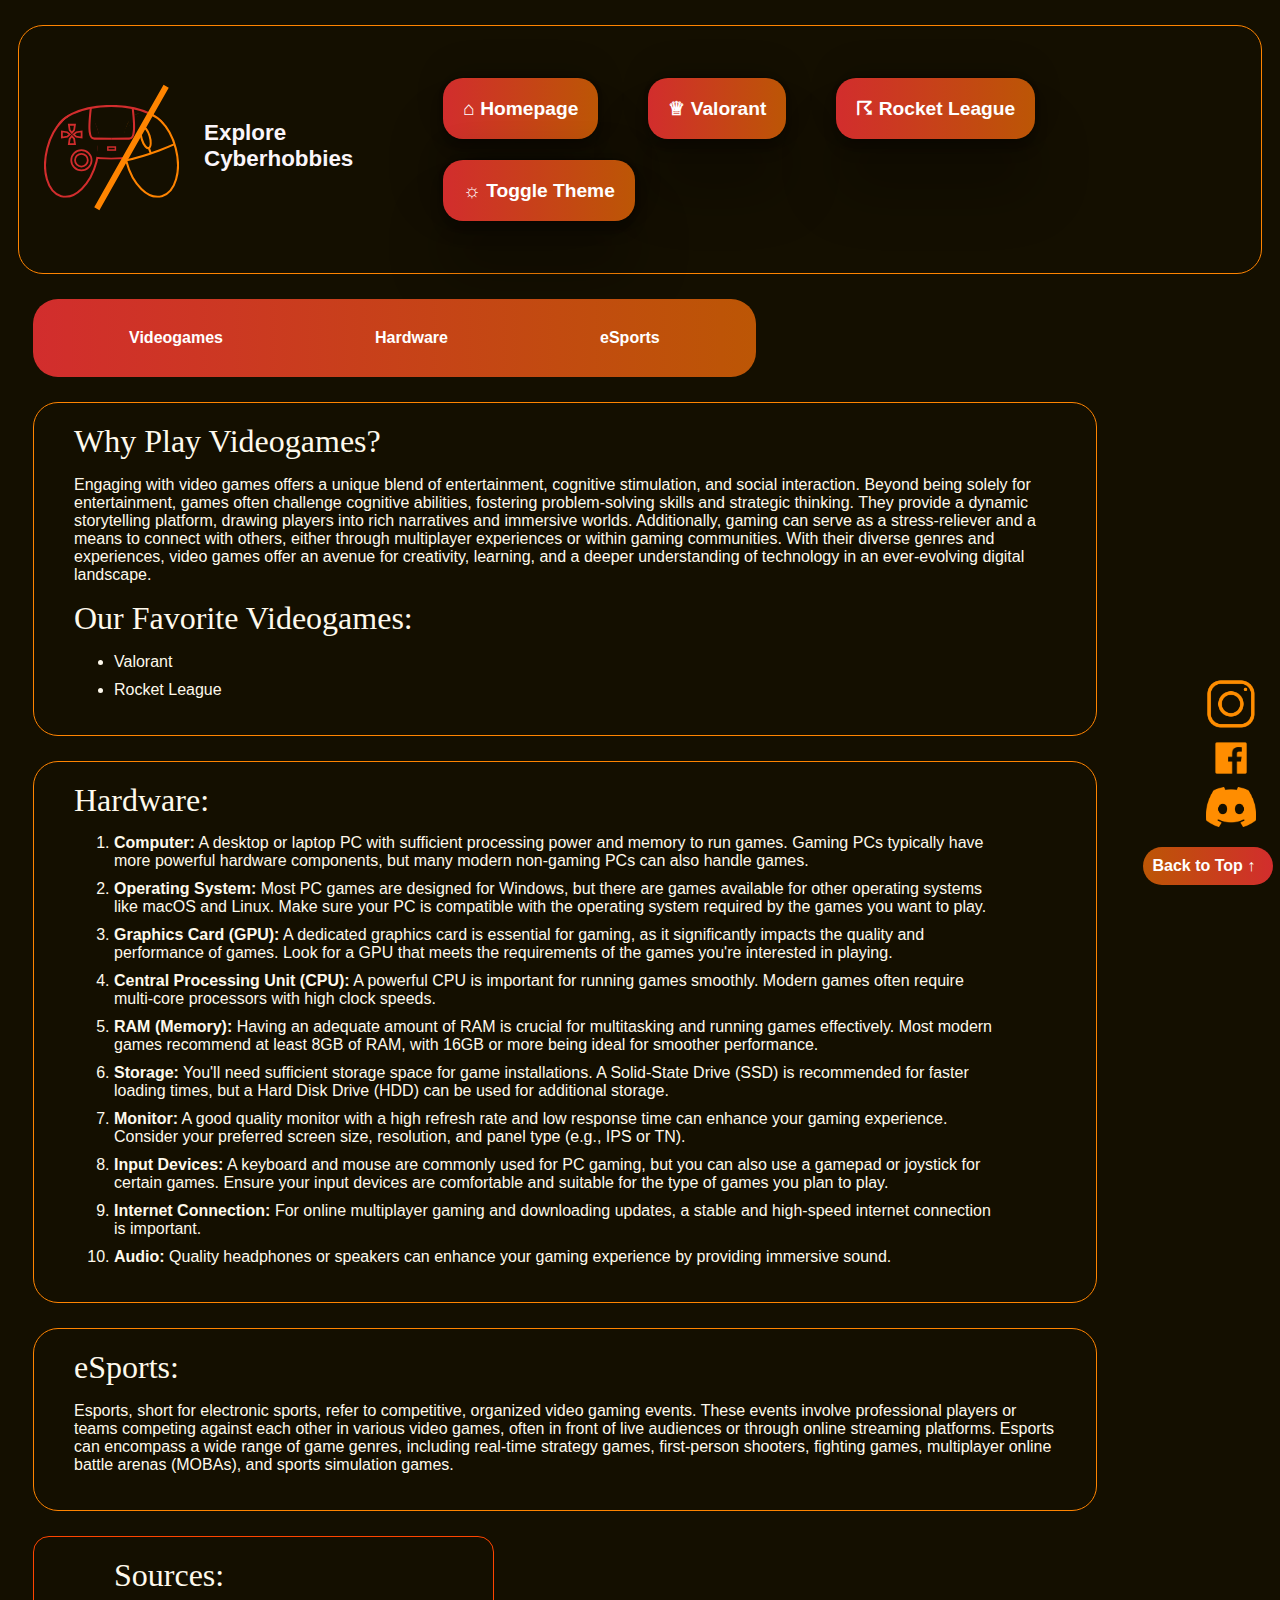
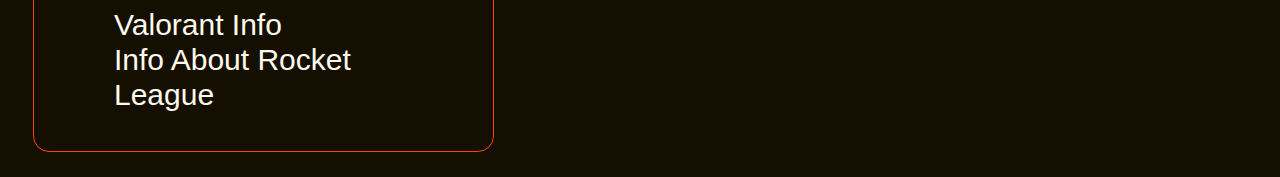
<file: index.html>
<!DOCTYPE html>
<html lang="en">

<head>
  <title>Explore Cyberhobbies</title>
  <meta charset="utf-8">
  <meta name="viewport" content="width=device-width">
  <link rel="stylesheet" href="styles/style-dark.css">
  <link rel="stylesheet"
    href="https://fonts.googleapis.com/css2?family=Material+Symbols+Outlined:opsz,wght,FILL,GRAD@24,400,0,0">
  <script src="script.js" defer></script>
</head>

<body>
  <!-- HEADER -->

  <header>

    <section id="navView">
      <a class="logo" href=index.html><img src="assets/logo.svg" alt="Logo" height="135" width="135"></a>
      <h1>Explore Cyberhobbies</h1>
    </section>

    <nav id="header">
      <ul id="mainNav">
        <li><a class="navButton" href="index.html">&#8962; Homepage</a></li>
        <li><a class="navButton" href="valorant.html">&#9813; Valorant</a></li>
        <li><a class="navButton" href="rocketleague.html">&#9736; Rocket League</a></li>
        <li><a class="navButton" href="#">&#9788; Toggle Theme</a></li>
      </ul>
    </nav>
    <button type="button" class="hamburger">
      <span class="material-symbols-outlined" id="menue">
        menu
      </span>
      <span class="material-symbols-outlined" id="close" style="display: none">
        close
      </span>
    </button>

  </header>
  <nav id="mobile-nav" style="display: none">
    <ul id="mobile-mainNav">
      <li><a class="navButton" href="index.html">&#8962; Homepage</a></li>
      <li><a class="navButton" href="valorant.html">&#9813; Valorant</a></li>
      <li><a class="navButton" href="rocketleague.html">&#9736; Rocket League</a></li>
      <li><a class="navButton" href="#">&#9788; Toggle Theme</a></li>
    </ul>
  </nav>



  <!-- MAIN -->
  <main>
    <!-- SUB NAVIGATION -->
    <nav id="subnav">
      <ul>
        <li><a href="#videogames">Videogames</a></li>
        <li><a href="#hardware">Hardware</a></li>
        <li><a href="#esports">eSports</a></li>
      </ul>
      <div id="emptySpace"></div>
    </nav>
    <article class="homepage_article">
      <h2 class="homepage_header" id="videogames">Why Play Videogames?</h2>
        <p>Engaging with video games offers a unique blend of entertainment, cognitive stimulation, and social
          interaction. Beyond being solely for entertainment, games often challenge cognitive abilities, fostering
          problem-solving skills and strategic thinking. They provide a dynamic storytelling platform, drawing players
          into rich narratives and immersive worlds. Additionally, gaming can serve as a stress-reliever and a means to
          connect with others, either through multiplayer experiences or within gaming communities. With their diverse
          genres and experiences, video games offer an avenue for creativity, learning, and a deeper understanding of
          technology in an ever-evolving digital landscape.</p>
      <section>
        <h3 class="homepage_subheader">Our Favorite Videogames:</h3>
        <ul>
          <li>Valorant</li>
          <li>Rocket League</li>
        </ul>
      </section>
    </article>
    <article class="homepage_article">
      <h2 class="homepage_header" id="hardware">Hardware:</h2>
        <ol>
          <li><strong>Computer:</strong> A desktop or laptop PC with sufficient processing power and memory to run
            games.
            Gaming PCs typically have more powerful hardware components, but many modern non-gaming PCs can also
            handle
            games.</li>
          <li><strong>Operating System:</strong> Most PC games are designed for Windows, but there are games available
            for
            other operating systems like macOS and Linux. Make sure your PC is compatible with the operating system
            required by the games you want to play.</li>
          <li><strong>Graphics Card (GPU):</strong> A dedicated graphics card is essential for gaming, as it
            significantly
            impacts the quality and performance of games. Look for a GPU that meets the requirements of the games
            you're
            interested in playing.</li>
          <li><strong>Central Processing Unit (CPU):</strong> A powerful CPU is important for running games smoothly.
            Modern games often require multi-core processors with high clock speeds.</li>
          <li><strong>RAM (Memory):</strong> Having an adequate amount of RAM is crucial for multitasking and running
            games effectively. Most modern games recommend at least 8GB of RAM, with 16GB or more being ideal for
            smoother
            performance.</li>
          <li><strong>Storage:</strong> You'll need sufficient storage space for game installations. A Solid-State
            Drive
            (SSD) is recommended for faster loading times, but a Hard Disk Drive (HDD) can be used for additional
            storage.
          </li>
          <li><strong>Monitor:</strong> A good quality monitor with a high refresh rate and low response time can
            enhance
            your gaming experience. Consider your preferred screen size, resolution, and panel type (e.g., IPS or TN).
          </li>
          <li><strong>Input Devices:</strong> A keyboard and mouse are commonly used for PC gaming, but you can also
            use
            a
            gamepad or joystick for certain games. Ensure your input devices are comfortable and suitable for the type
            of
            games you plan to play.</li>
          <li><strong>Internet Connection:</strong> For online multiplayer gaming and downloading updates, a stable
            and
            high-speed internet connection is important.</li>
          <li><strong>Audio:</strong> Quality headphones or speakers can enhance your gaming experience by providing
            immersive sound.</li>
        </ol>
    </article>
    <article class="homepage_article">
      <h2 class="homepage_header" id="esports">eSports:</h2>
        <p>Esports, short for electronic sports, refer to competitive, organized video gaming events. These events
          involve
          professional players or teams competing against each other in various video games, often in front of live
          audiences or through online streaming platforms. Esports can encompass a wide range of game genres,
          including
          real-time strategy games, first-person shooters, fighting games, multiplayer online battle arenas (MOBAs),
          and
          sports simulation games.</p>
    </article>
    <!-- Aside tag with Social Medias on the right side of the Web Page -->
    <aside>
      <ul id="social">
        <li><a href="https://www.instagram.com/lessya01/" target="_blank"><img id="insta"
              src="assets/L-assets/social/insta.png" alt="Insta Logo" height="50" width="50"></a>
        </li>
        <li><a href="https://www.facebook.com/olessya.malkova/about/" target="_blank"><img id="facebook"
              src="assets/L-assets/social/fb.png" alt="FaceBook Logo" height="50" width="50"></a>
        </li>
        <li><a href="https://discord.com/channels/1128840174529417238/1142537859153285224" target="_blank"><img
              id="discord" src="assets/L-assets/social/dis.png" alt="Discord Logo" height="40" width="50"></a>
        </li>
      </ul>


      <a class="top" href='#'>Back to Top ↑</a>


    </aside>
  </main>
  <!-- FOOTER -->
  <footer>
    <h2 class="sources">Sources:</h2>
    <ul>
      <li><a href="https://playvalorant.com/en-us/" target="_blank">Valorant Info</a>
      </li>
      <li>
        <a href="https://en.wikipedia.org/wiki/Rocket_League" target="_blank">Info About Rocket League</a>
      </li>
    </ul>
  </footer>

</body>

</html>
</file>
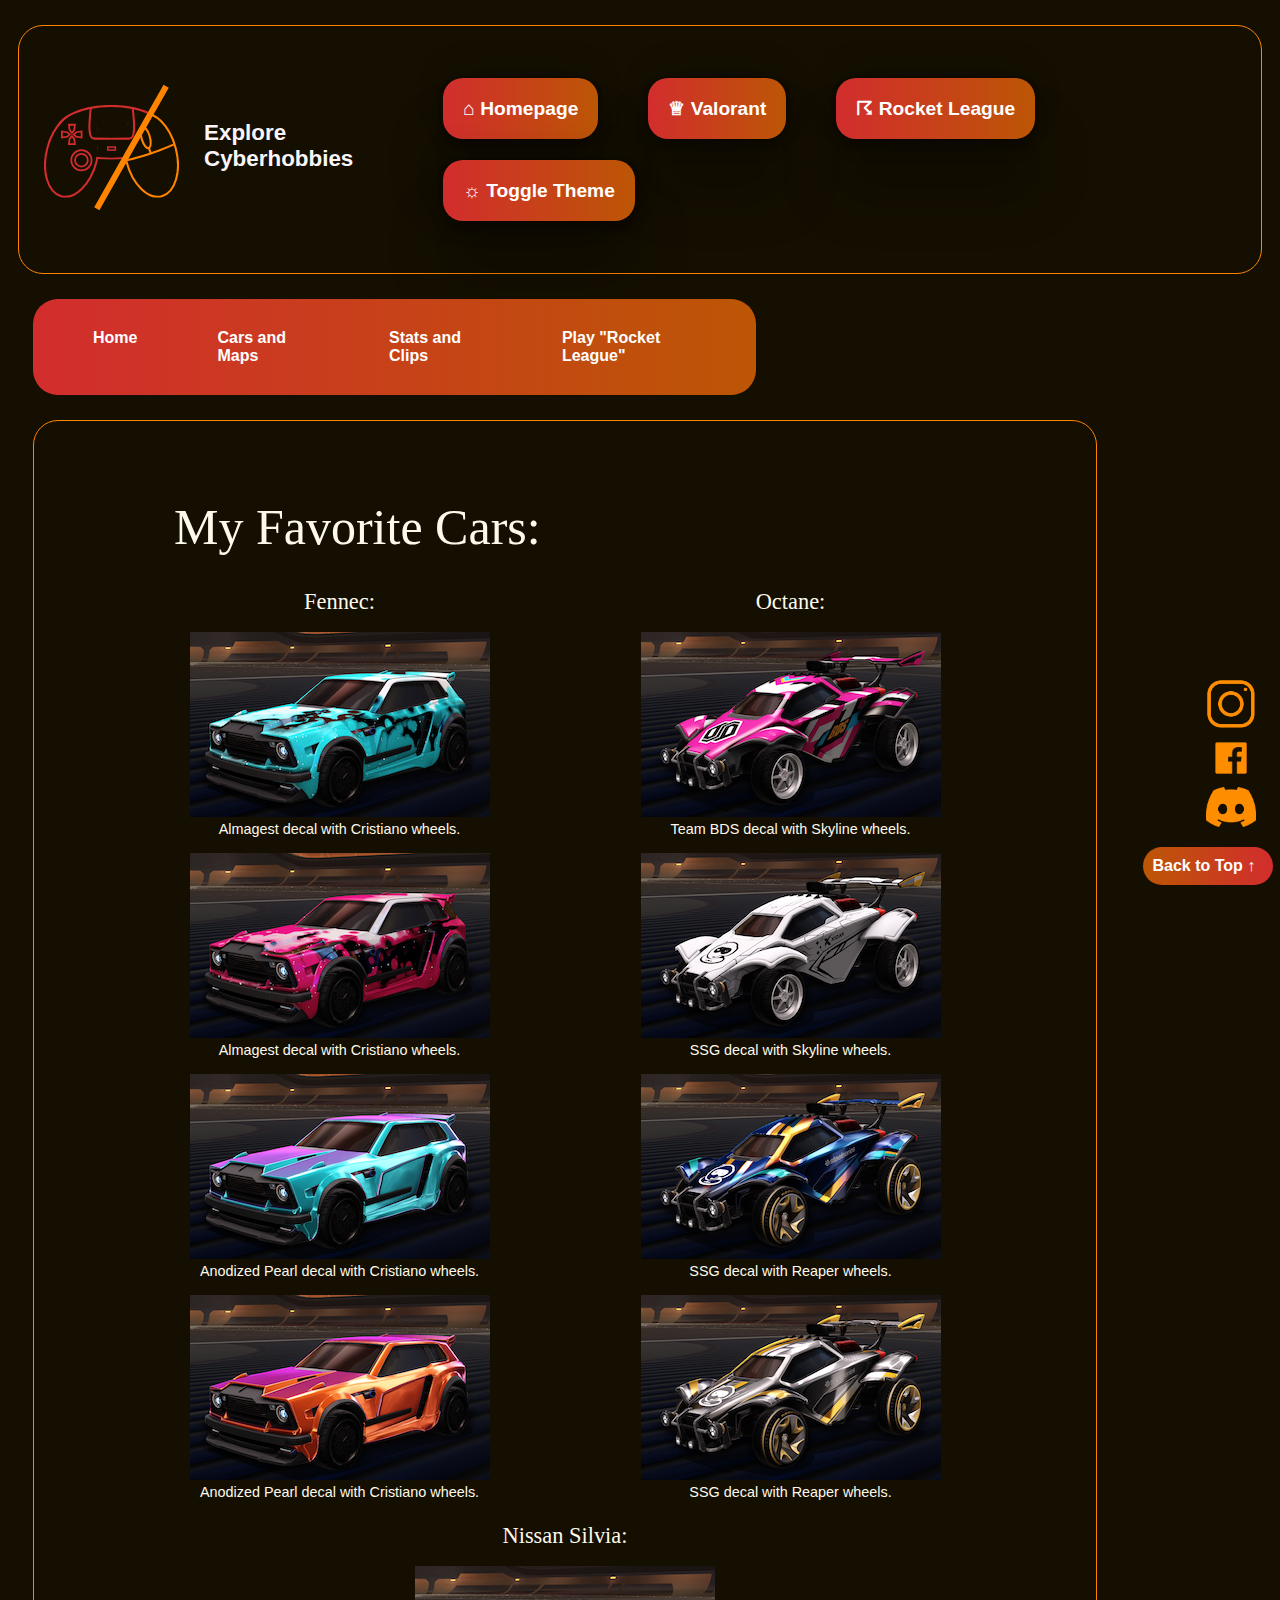
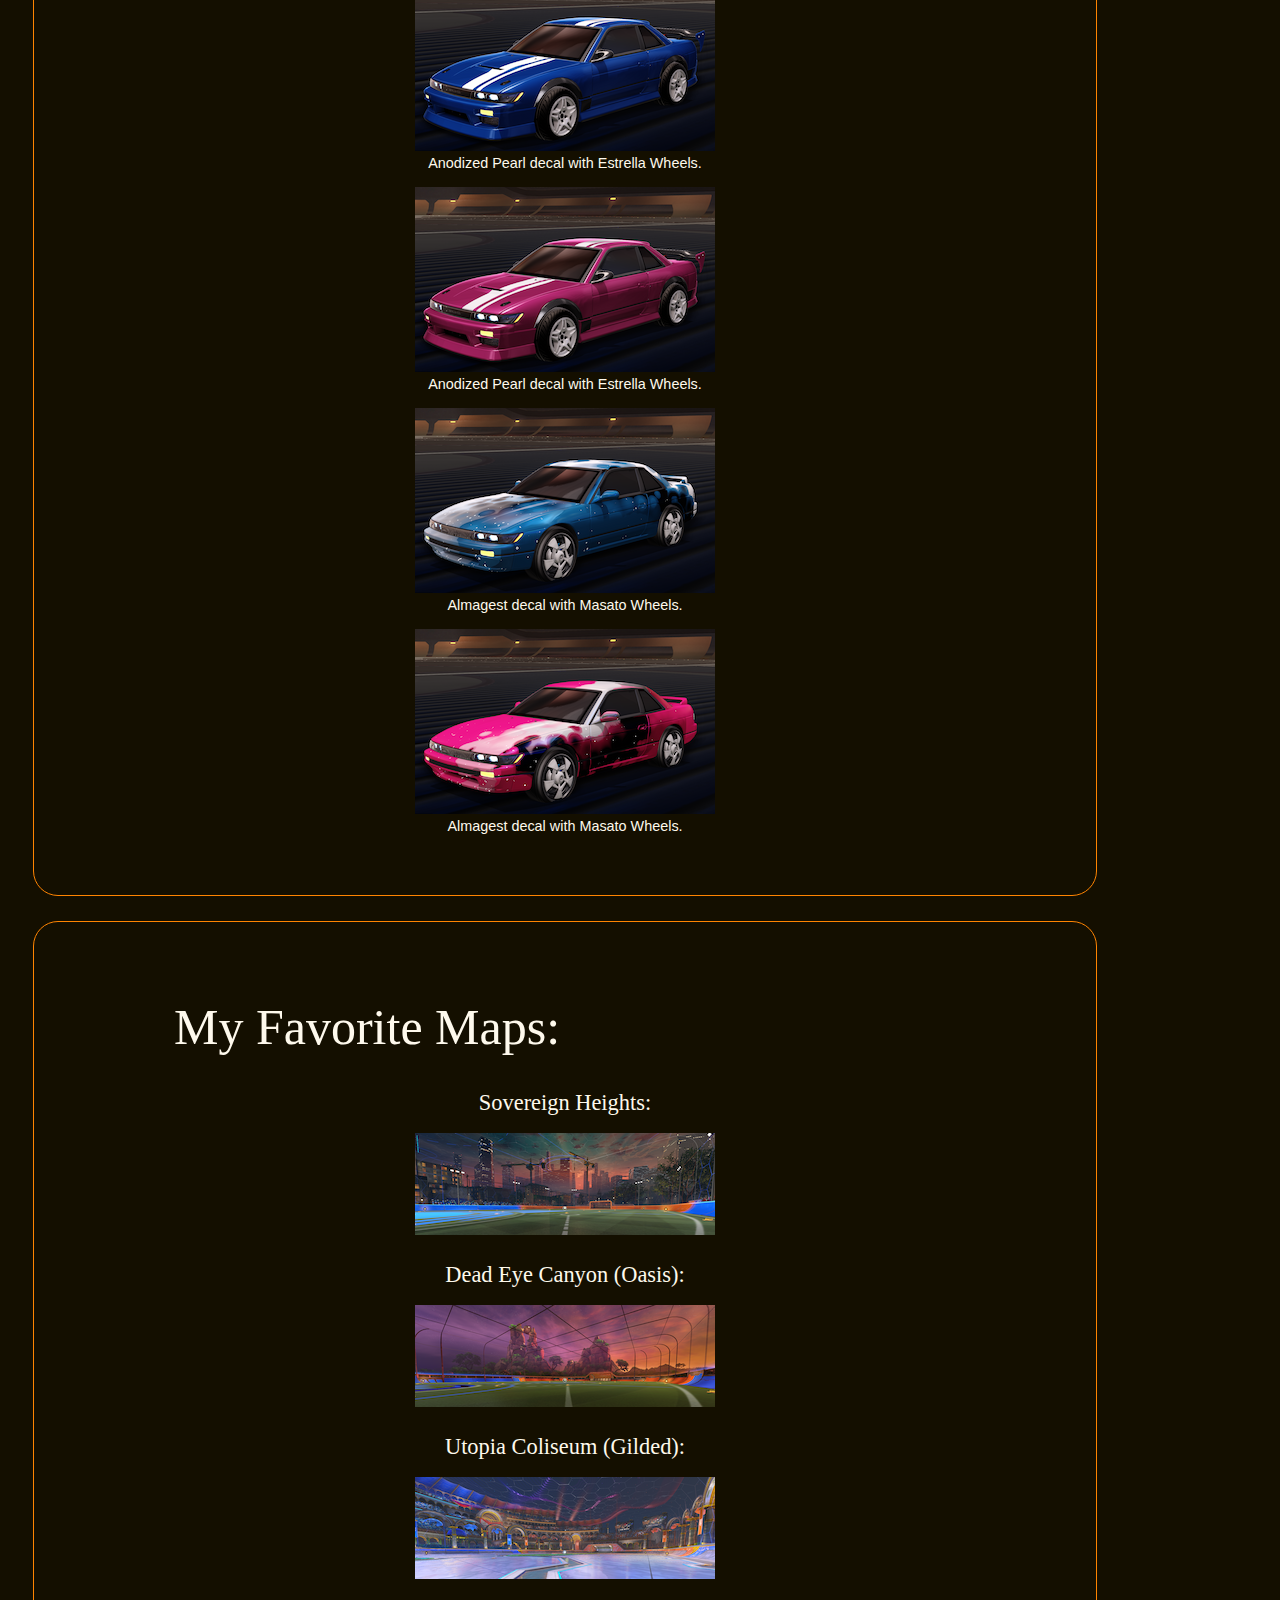
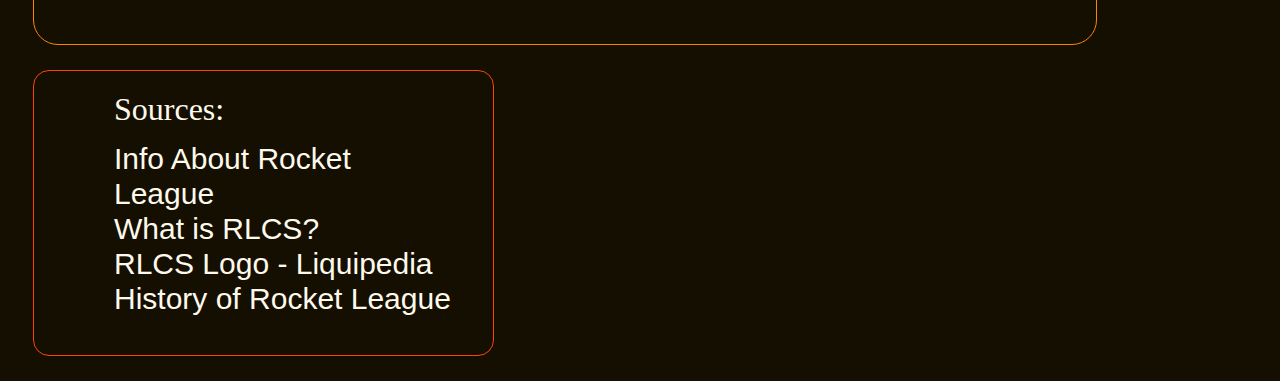
<file: rl-cars-maps.html>
<!DOCTYPE html>
<html lang="en">
<!-- All photos by me through in-game screenshots! -->
<head>
  <title>Rocket League Cars & Maps</title>
  <meta charset="utf-8">
  <meta name="viewport" content="width=device-width">
  <link rel="stylesheet" href="styles/style-dark.css">
  <link rel="stylesheet"
    href="https://fonts.googleapis.com/css2?family=Material+Symbols+Outlined:opsz,wght,FILL,GRAD@24,400,0,0">
  <script src="script.js" defer></script>
</head>

<body>
  <!-- HEADER -->

  <header>

    <section id="navView">
      <a class="logo" href=index.html><img src="assets/logo.svg" alt="Logo" height="135" width="135"></a>
      <h1>Explore Cyberhobbies</h1>
    </section>

    <nav id="header">
      <ul id="mainNav">
        <li><a class="navButton" href="index.html">&#8962; Homepage</a></li>
        <li><a class="navButton" href="valorant.html">&#9813; Valorant</a></li>
        <li><a class="navButton" href="rocketleague.html">&#9736; Rocket League</a></li>
        <li><a class="navButton" href="#">&#9788; Toggle Theme</a></li>
      </ul>
    </nav>
    <button type="button" class="hamburger">
      <span class="material-symbols-outlined" id="menue">
        menu
      </span>
      <span class="material-symbols-outlined" id="close" style="display: none">
        close
      </span>
    </button>

  </header>
  <nav id="mobile-nav" style="display: none">
    <ul id="mobile-mainNav">
      <li><a class="navButton" href="index.html">&#8962; Homepage</a></li>
      <li><a class="navButton" href="valorant.html">&#9813; Valorant</a></li>
      <li><a class="navButton" href="rocketleague.html">&#9736; Rocket League</a></li>
      <li><a class="navButton" href="#">&#9788; Toggle Theme</a></li>
    </ul>
  </nav>



  <!-- MAIN -->

  <main>
    <!-- SUB NAVIGATION -->


    <nav id="subnav">
      <ul>
        <li><a href="rocketleague.html">Home</a></li>
        <li><a href="rl-cars-maps.html">Cars and Maps</a></li>
        <li><a href="rl-stats-clips.html">Stats and Clips</a></li>
        <li><a href="rl_canvas_game.html">Play "Rocket League"</a></li>
      </ul>
      <div id="emptySpace"></div>
    </nav>
    <!-- Cars -->
    <article class="carshow">
      <h2 class="header_stats_clips">My Favorite Cars:</h2>
      <div id="carshow">
        <section>
          <h3 class="cartype">Fennec:</h3>
          <figure>
            <img src="assets/T-assets/cars/fennec-amal-blue-300.png" alt="Fennec car with Almagest blue decal">
            <figcaption>Almagest decal with Cristiano wheels.</figcaption>
          </figure>
          <figure>
            <img src="assets/T-assets/cars/fennec-amal-orange-300.png" alt="Fennec car with Almagest pink decal">
            <figcaption>Almagest decal with Cristiano wheels.</figcaption>
          </figure>
          <figure>
            <img src="assets/T-assets/cars/fennec-shiny-blue-300.png" alt="Fennec car with anodized pearl blue decal">
            <figcaption>Anodized Pearl decal with Cristiano wheels.</figcaption>
          </figure>
          <figure>
            <img src="assets/T-assets/cars/fennec-shiny-orange-300.png"
              alt="Fennec car with anodized pearl orange decal">
            <figcaption>Anodized Pearl decal with Cristiano wheels.</figcaption>
          </figure>
        </section>
        <section>
          <h3 class="cartype">Octane:</h3>
          <figure>
            <img src="assets/T-assets/cars/octane-bds-orange-300.png" alt="Octane with Team BDS decal">
            <figcaption>Team BDS decal with Skyline wheels.</figcaption>
          </figure>
          <figure>
            <img src="assets/T-assets/cars/octane-ssg-white-300.png" alt="Octane with Space Station Gaming decal">
            <figcaption>SSG decal with Skyline wheels.</figcaption>
          </figure>
          <figure>
            <img src="assets/T-assets/cars/octane-ssg-blue-300.png" alt="Octane with blue Space Station Gaming decal">
            <figcaption>SSG decal with Reaper wheels.</figcaption>
          </figure>
          <figure>
            <img src="assets/T-assets/cars/octane-ssg-orange-300.png"
              alt="Octane with orange Space Station Gaming decal">
            <figcaption>SSG decal with Reaper wheels.</figcaption>
          </figure>
        </section>
        <section>
          <h3 class="cartype">Nissan Silvia:</h3>
          <figure>
            <img src="assets/T-assets/cars/nissan-shiny-blue-300.png"
              alt="Nissan Silvia with blue Anodized Pearl decal">
            <figcaption>Anodized Pearl decal with Estrella Wheels.</figcaption>
          </figure>
          <figure>
            <img src="assets/T-assets/cars/nissan-shiny-orange-300.png"
              alt="Nissan Silvia with pink Anodized Pearl decal">
            <figcaption>Anodized Pearl decal with Estrella Wheels.</figcaption>
          </figure>
          <figure>
            <img src="assets/T-assets/cars/nissan-amal-blue-300.png" alt="Nissan Silvia with blue Anodized Pearl decal">
            <figcaption>Almagest decal with Masato Wheels.</figcaption>
          </figure>
          <figure>
            <img src="assets/T-assets/cars/nissan-amal-orange-300.png"
              alt="Nissan Silvia with pink Anodized Pearl decal">
            <figcaption>Almagest decal with Masato Wheels.</figcaption>
          </figure>
        </section>
      </div>
    </article>
    <!-- Maps -->
    <article class="carshow">
      <h2 class="header_stats_clips">My Favorite Maps:</h2>
      <!-- I initially had these divs as sections, but the validator said I needed a title which made me realize I was using them as divs -->
      <!-- I hope that is semantically correct, I feel like I still struggle a bit with proper semantic html, probably because most info online is from prior to semantic html -->
      <div id="mapshow">
        <section>
          <h3 class="mapname">Sovereign Heights:</h3>
          <figure>
            <picture>
              <source media="(max-width: 1300px)" srcset="assets/T-assets/maps/rl-sovereign-300.png">
              <img src="assets/T-assets/maps/rl-sovereign-1000.png" alt="Sovereign Heights map">
            </picture>
          </figure>
        </section>
        <section>
          <h3 class="mapname">Dead Eye Canyon (Oasis):</h3>
          <figure>
            <picture>
              <source media="(max-width: 1300px)" srcset="assets/T-assets/maps/rl-oasis-300.png">
              <img src="assets/T-assets/maps/rl-oasis-1000.png" alt="Dead Eye Canyon (Oasis) map">
            </picture>
          </figure>
        </section>
        <section>
          <h3 class="mapname">Utopia Coliseum (Gilded):</h3>
          <figure>
            <picture>
              <source media="(max-width: 1300px)" srcset="assets/T-assets/maps/rl-gilded-300.png">
              <img src="assets/T-assets/maps/rl-gilded-1000.png" alt="Utopia Coliseum map">
            </picture>
          </figure>
        </section>
      </div>
    </article>
    <aside>
      <ul id="social">
        <li><a href="#"><img id="insta" src="assets/L-assets/social/insta.png" alt="Insta Logo" height="50"
              width="50"></a>
        </li>
        <li><a href="#"><img id="facebook" src="assets/L-assets/social/fb.png" alt="FaceBook Logo" height="50"
              width="50"></a>
        </li>
        <li><a href="#"><img id="discord" src="assets/L-assets/social/dis.png" alt="Discord Logo" height="40"
              width="50"></a>
        </li>
      </ul>
      <a class="top" href='#'>Back to Top ↑</a>
    </aside>
  </main>
  <!-- FOOTER -->
  <footer>
    <h2 class="sources">Sources:</h2>
    <ul>
      <li>
        <a href="https://en.wikipedia.org/wiki/Rocket_League" target="_blank">Info About Rocket League</a>
      </li>
      <li>
        <a href="https://esports.rocketleague.com/news/rlcs-202223-season-information-and-signups/" target="_blank">What
          is RLCS?</a>
      </li>
      <li>
        <a href="https://liquipedia.net/rocketleague/File:Rlcs.png" target="_blank">RLCS Logo - Liquipedia</a>
      </li>
      <li>
        <a href="https://www.youtube.com/watch?v=szLVVE5KH7s" target="_blank">History of Rocket League</a>
      </li>
    </ul>
  </footer>
</body>

</html>
</file>
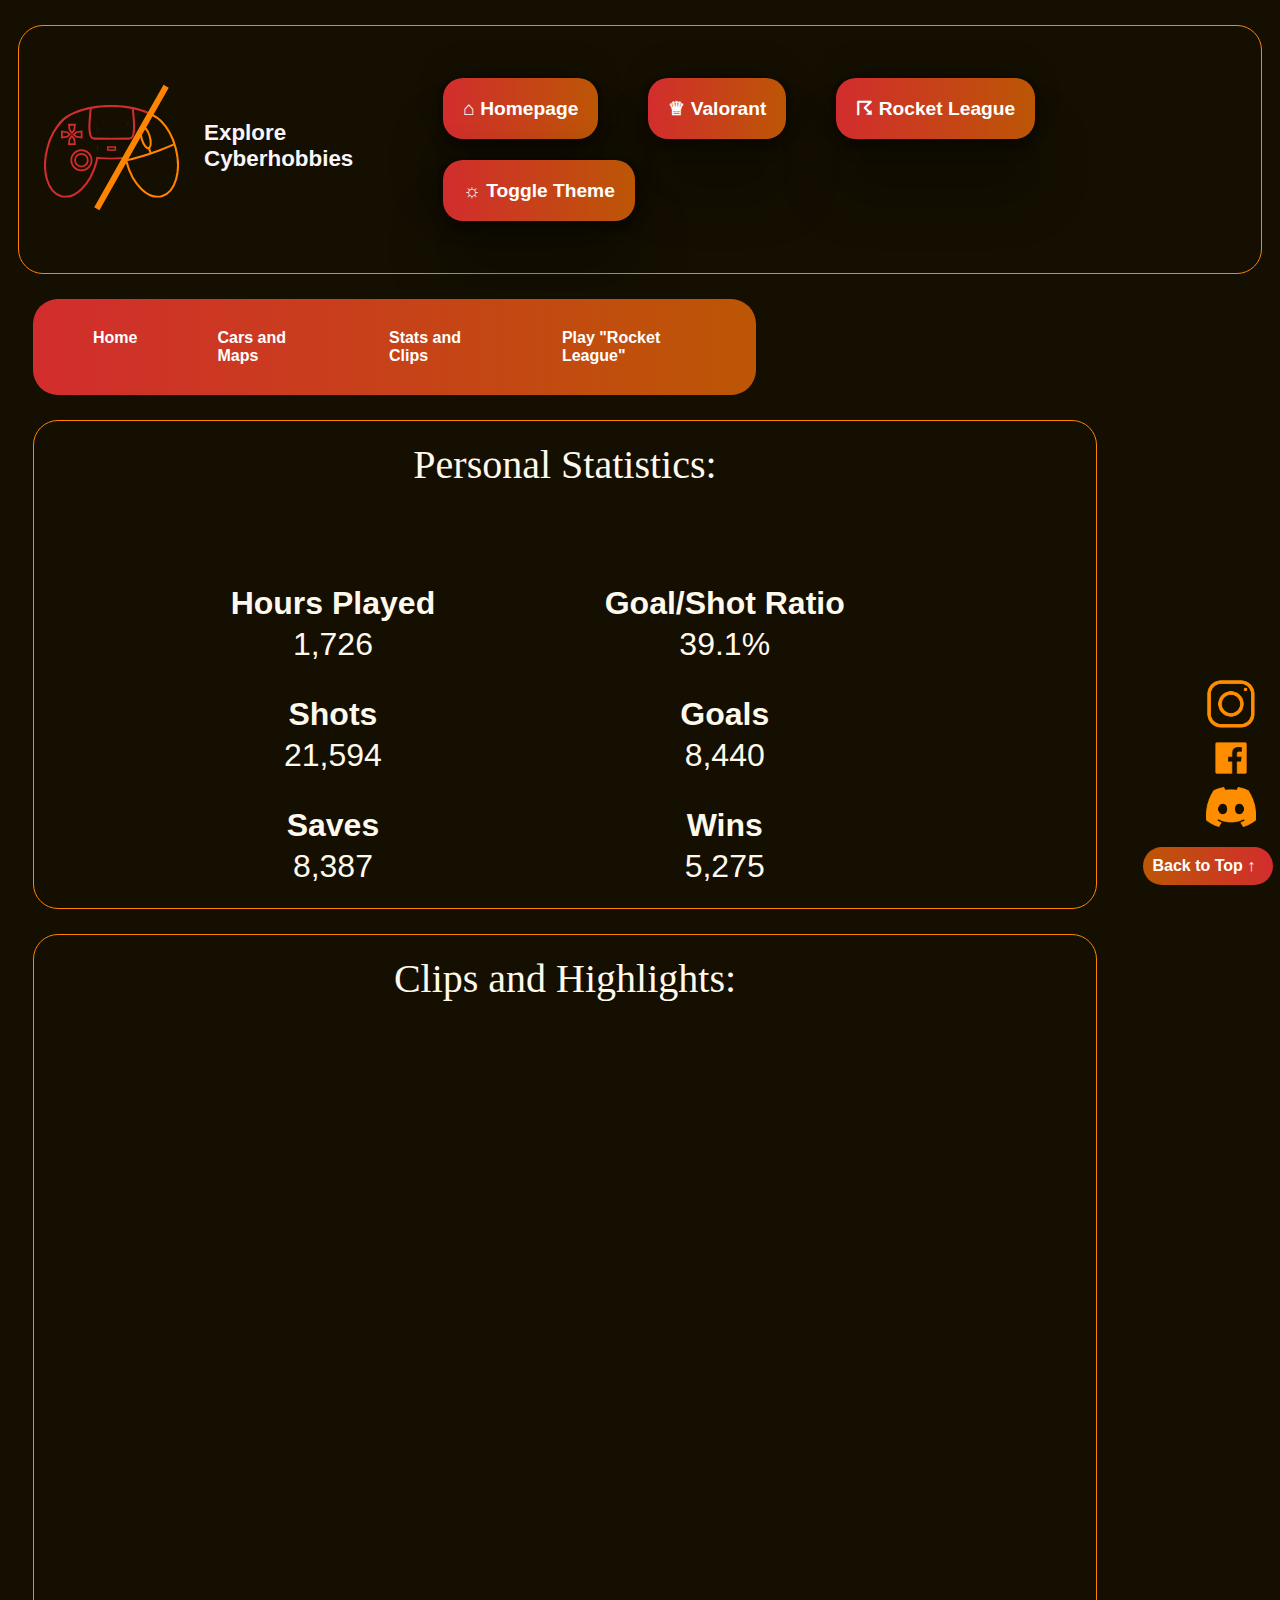
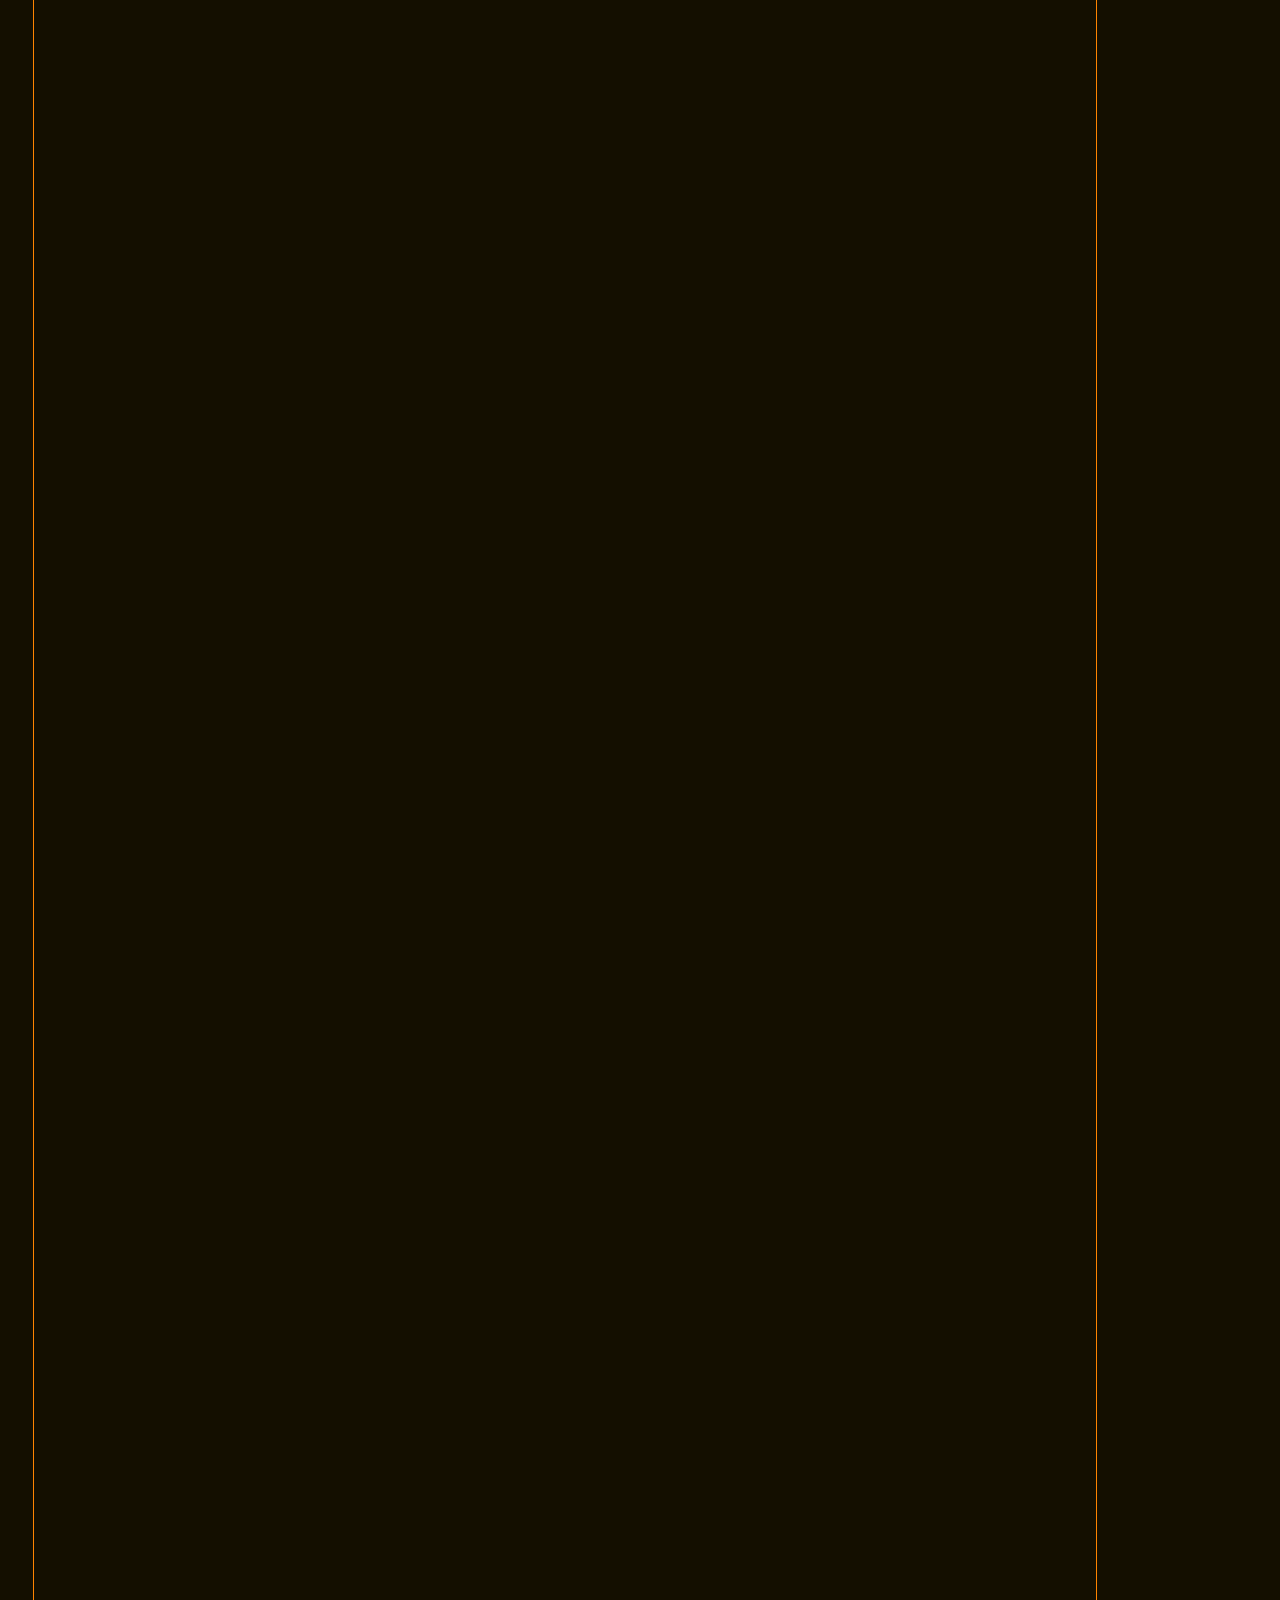
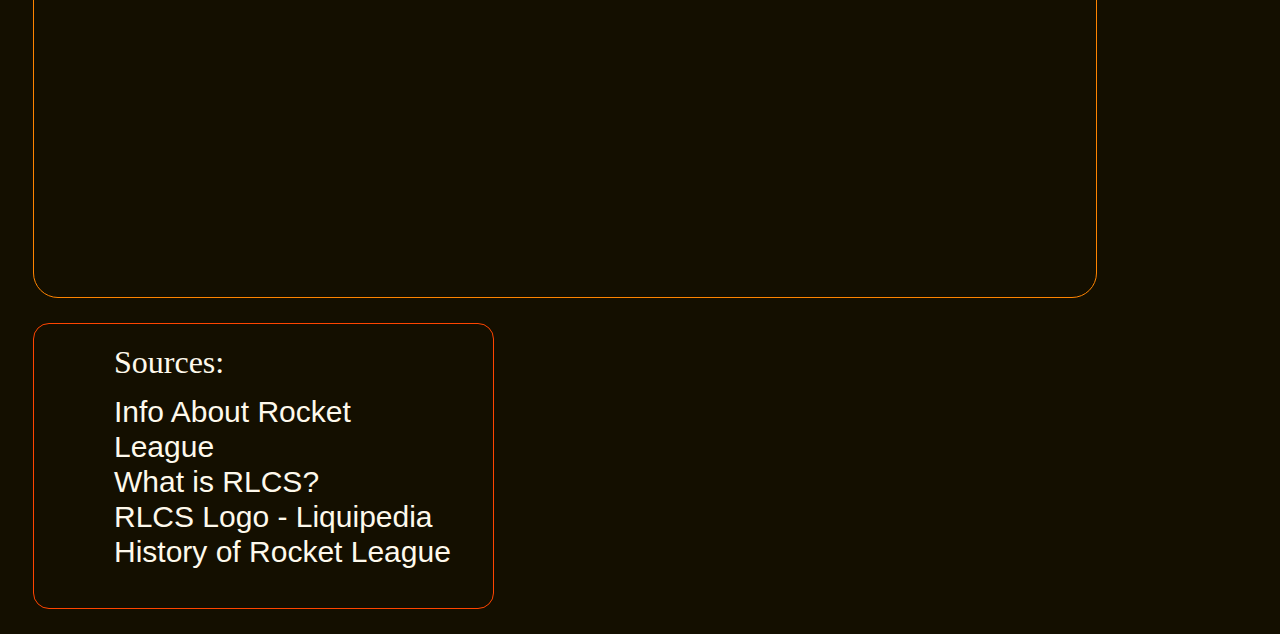
<file: rl-stats-clips.html>
<!DOCTYPE html>
<html lang="en">
<!-- Yes these are my real stats and clips, I love this game! -->
<head>
  <title>Rocket League Stats & Clips</title>
  <meta charset="utf-8">
  <meta name="viewport" content="width=device-width">
  <link rel="stylesheet" href="styles/style-dark.css">
  <link rel="stylesheet"
    href="https://fonts.googleapis.com/css2?family=Material+Symbols+Outlined:opsz,wght,FILL,GRAD@24,400,0,0">
  <script src="script.js" defer></script>
</head>

<body>
  <!-- HEADER -->

  <header>

    <section id="navView">
      <a class="logo" href=index.html><img src="assets/logo.svg" alt="Logo" height="135" width="135"></a>
      <h1>Explore Cyberhobbies</h1>
    </section>

    <nav id="header">
      <ul id="mainNav">
        <li><a class="navButton" href="index.html">&#8962; Homepage</a></li>
        <li><a class="navButton" href="valorant.html">&#9813; Valorant</a></li>
        <li><a class="navButton" href="rocketleague.html">&#9736; Rocket League</a></li>
        <li><a class="navButton" href="#">&#9788; Toggle Theme</a></li>
      </ul>
    </nav>
    <button type="button" class="hamburger">
      <span class="material-symbols-outlined" id="menue">
        menu
      </span>
      <span class="material-symbols-outlined" id="close" style="display: none">
        close
      </span>
    </button>

  </header>
  <nav id="mobile-nav" style="display: none">
    <ul id="mobile-mainNav">
      <li><a class="navButton" href="index.html">&#8962; Homepage</a></li>
      <li><a class="navButton" href="valorant.html">&#9813; Valorant</a></li>
      <li><a class="navButton" href="rocketleague.html">&#9736; Rocket League</a></li>
      <li><a class="navButton" href="#">&#9788; Toggle Theme</a></li>
    </ul>
  </nav>



  <!-- MAIN -->
  <main>
    <!-- SUB NAVIGATION -->


    <nav id="subnav">
      <ul>
        <li><a href="rocketleague.html">Home</a></li>
        <li><a href="rl-cars-maps.html">Cars and Maps</a></li>
        <li><a href="rl-stats-clips.html">Stats and Clips</a></li>
        <li><a href="rl_canvas_game.html">Play "Rocket League"</a></li>
      </ul>
      <div id="emptySpace"></div>
    </nav>
    <!-- Statstics -->
    <article class="rl_article" id="personal_stats">
      <h2 class="rl_header" id="header_stats">Personal Statistics:</h2>
      <div id="rl_stats_table">
        <table>
          <tr>
            <th>Hours Played</th>
            <th>Goal/Shot Ratio</th>
          </tr>
          <tr>
            <td>1,726</td>
            <td>39.1%</td>
          </tr>
          <tr>
            <th>Shots</th>
            <th>Goals</th>
          </tr>
          <tr>
            <td>21,594</td>
            <td>8,440</td>
          </tr>
          <tr>
            <th>Saves</th>
            <th>Wins</th>
          </tr>
          <tr>
            <td>8,387</td>
            <td>5,275</td>
          </tr>
        </table>
      </div>
    </article>
    <!-- Clips -->
    <article class="rl_article" id="clips_highlights">
      <h2 class="rl_header" id="header_clips">Clips and Highlights:</h2>
      <div id="clipsSection">
        <div class="iframe_div">
          <iframe style='border: none;'
            src='https://medal.tv/games/rocket-league/clip/1DgLPsHltSqsWF/d1337YzoTF46?invite=cr-MSxFR2csMTQ4NjkyMzYyLA'
            allow='autoplay' allowfullscreen></iframe>
        </div>
        <div class="iframe_div">
          <iframe style='border: none;'
            src='https://medal.tv/clip/1lAh3g_g5NnIHV/vpzlFvUIF?invite=cr-MSxQOWQsMTQ4NjkyMzYyLA' allow='autoplay'
            allowfullscreen></iframe>
        </div>
        <div class="iframe_div">
          <iframe style='border: none;'
            src='https://medal.tv/clip/1m0DPc_o_EQ3qc/vpQovwmjA?invite=cr-MSxFOTgsMTQ4NjkyMzYyLA' allow='autoplay'
            allowfullscreen></iframe>
        </div>
        <div class="iframe_div">
          <iframe style='border: none;'
            src='https://medal.tv/clip/16H37X92X9Kj9O/vpTUzAQeJ?invite=cr-MSxaSU4sMTQ4NjkyMzYyLA' allow='autoplay'
            allowfullscreen></iframe>
        </div>
      </div>
    </article>
    <aside>
      <ul id="social">
        <li><a href="#"><img id="insta" src="assets/L-assets/social/insta.png" alt="Insta Logo" height="50"
              width="50"></a>
        </li>
        <li><a href="#"><img id="facebook" src="assets/L-assets/social/fb.png" alt="Facebook Logo" height="50"
              width="50"></a>
        </li>
        <li><a href="#"><img id="discord" src="assets/L-assets/social/dis.png" alt="Discord Logo" height="40"
              width="50"></a>
        </li>
      </ul>
      <a class="top" href='#'>Back to Top ↑</a>
    </aside>
  </main>
  <!-- FOOTER -->
  <footer>
    <h2 class="sources">Sources:</h2>
    <ul>
      <li>
        <a href="https://en.wikipedia.org/wiki/Rocket_League" target="_blank">Info About Rocket League</a>
      </li>
      <li>
        <a href="https://esports.rocketleague.com/news/rlcs-202223-season-information-and-signups/" target="_blank">What
          is RLCS?</a>
      </li>
      <li>
        <a href="https://liquipedia.net/rocketleague/File:Rlcs.png" target="_blank">RLCS Logo - Liquipedia</a>
      </li>
      <li>
        <a href="https://www.youtube.com/watch?v=szLVVE5KH7s" target="_blank">History of Rocket League</a>
      </li>
    </ul>
  </footer>
</body>

</html>
</file>
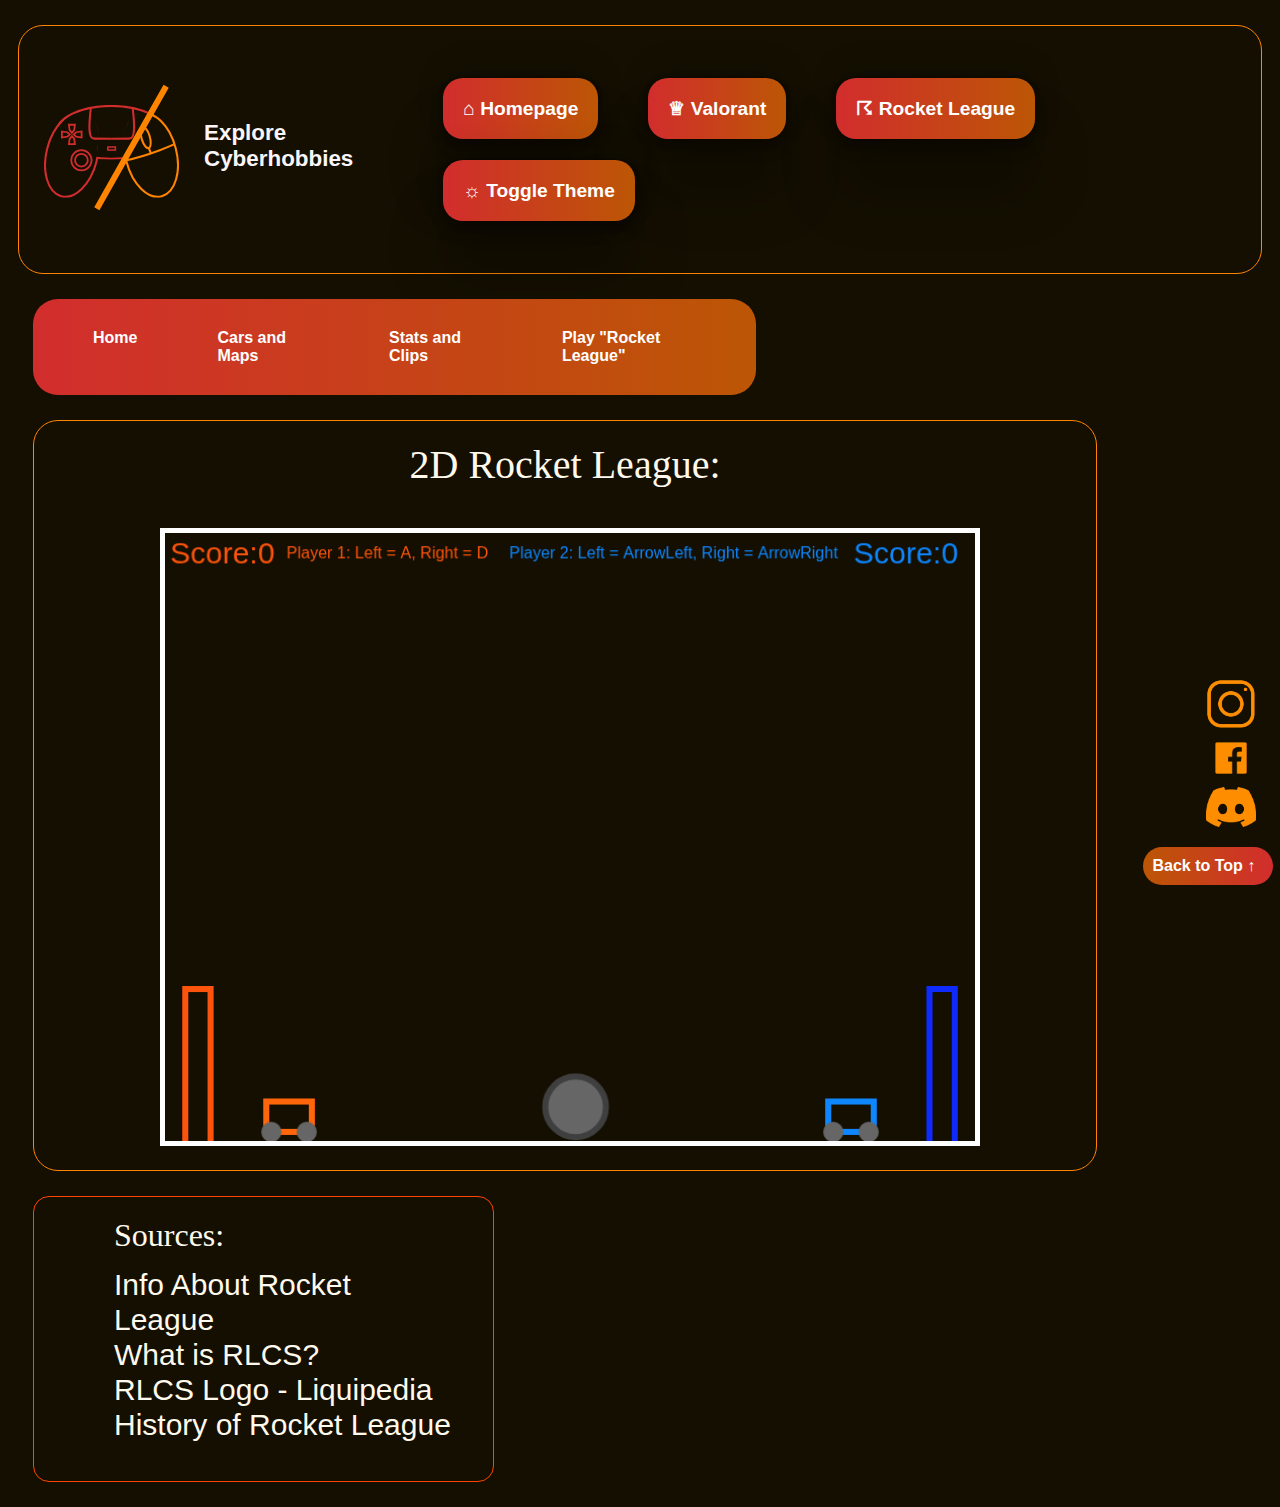
<file: rl_canvas_game.html>
<!DOCTYPE html>
<html lang="en">

<head>
  <title>Rocket League Game</title>
  <meta charset="utf-8">
  <meta name="viewport" content="width=device-width">
  <link rel="stylesheet" href="styles/style-dark.css">
  <link rel="stylesheet"
    href="https://fonts.googleapis.com/css2?family=Material+Symbols+Outlined:opsz,wght,FILL,GRAD@24,400,0,0">
  <script src="script.js" defer></script>
  <script src="rl-game.js" defer></script>
</head>

<body>
  <!-- HEADER -->

  <header>

    <section id="navView">
      <a class="logo" href=index.html><img src="assets/logo.svg" alt="Logo" height="135" width="135"></a>
      <h1>Explore Cyberhobbies</h1>
    </section>

    <nav id="header">
      <ul id="mainNav">
        <li><a class="navButton" href="index.html">&#8962; Homepage</a></li>
        <li><a class="navButton" href="valorant.html">&#9813; Valorant</a></li>
        <li><a class="navButton" href="rocketleague.html">&#9736; Rocket League</a></li>
        <li><a class="navButton" href="#">&#9788; Toggle Theme</a></li>
      </ul>
    </nav>
    <button type="button" class="hamburger">
      <span class="material-symbols-outlined" id="menue">
        menu
      </span>
      <span class="material-symbols-outlined" id="close" style="display: none">
        close
      </span>
    </button>

  </header>
  <nav id="mobile-nav" style="display: none">
    <ul id="mobile-mainNav">
      <li><a class="navButton" href="index.html">&#8962; Homepage</a></li>
      <li><a class="navButton" href="valorant.html">&#9813; Valorant</a></li>
      <li><a class="navButton" href="rocketleague.html">&#9736; Rocket League</a></li>
      <li><a class="navButton" href="#">&#9788; Toggle Theme</a></li>
    </ul>
  </nav>



  <!-- MAIN -->

  <main>
    <!-- SUB NAVIGATION -->
    <nav id="subnav">
      <ul>
        <li><a href="rocketleague.html">Home</a></li>
        <li><a href="rl-cars-maps.html">Cars and Maps</a></li>
        <li><a href="rl-stats-clips.html">Stats and Clips</a></li>
        <li><a href="rl_canvas_game.html">Play "Rocket League"</a></li>
      </ul>
      <div id="emptySpace"></div>
    </nav>

    <article class="rl_article" id="canvas_game">
      <!-- What is Rocket League? -->
      <h2 class="rl_header">2D Rocket League:</h2>
      <div>
        <canvas width="100" height="100" id="rl_canvas"></canvas>
      </div>
    </article>
    <aside>
      <ul id="social">
        <li><a href="#"><img id="insta" src="assets/L-assets/social/insta.png" alt="Insta Logo" height="50"
              width="50"></a>
        </li>
        <li><a href="#"><img id="facebook" src="assets/L-assets/social/fb.png" alt="FaceBook Logo" height="50"
              width="50"></a>
        </li>
        <li><a href="#"><img id="discord" src="assets/L-assets/social/dis.png" alt="Discord Logo" height="40"
              width="50"></a>
        </li>
      </ul>
      <a class="top" href='#'>Back to Top ↑</a>
    </aside>
  </main>
  <!-- FOOTER -->
  <footer>
    <h2 class="sources">Sources:</h2>
    <ul>
      <li>
        <a href="https://en.wikipedia.org/wiki/Rocket_League" target="_blank">Info About Rocket League</a>
      </li>
      <li>
        <a href="https://esports.rocketleague.com/news/rlcs-202223-season-information-and-signups/" target="_blank">What
          is RLCS?</a>
      </li>
      <li>
        <a href="https://liquipedia.net/rocketleague/File:Rlcs.png" target="_blank">RLCS Logo - Liquipedia</a>
      </li>
      <li>
        <a href="https://www.youtube.com/watch?v=szLVVE5KH7s" target="_blank">History of Rocket League</a>
      </li>
    </ul>
  </footer>
</body>

</html>
</file>
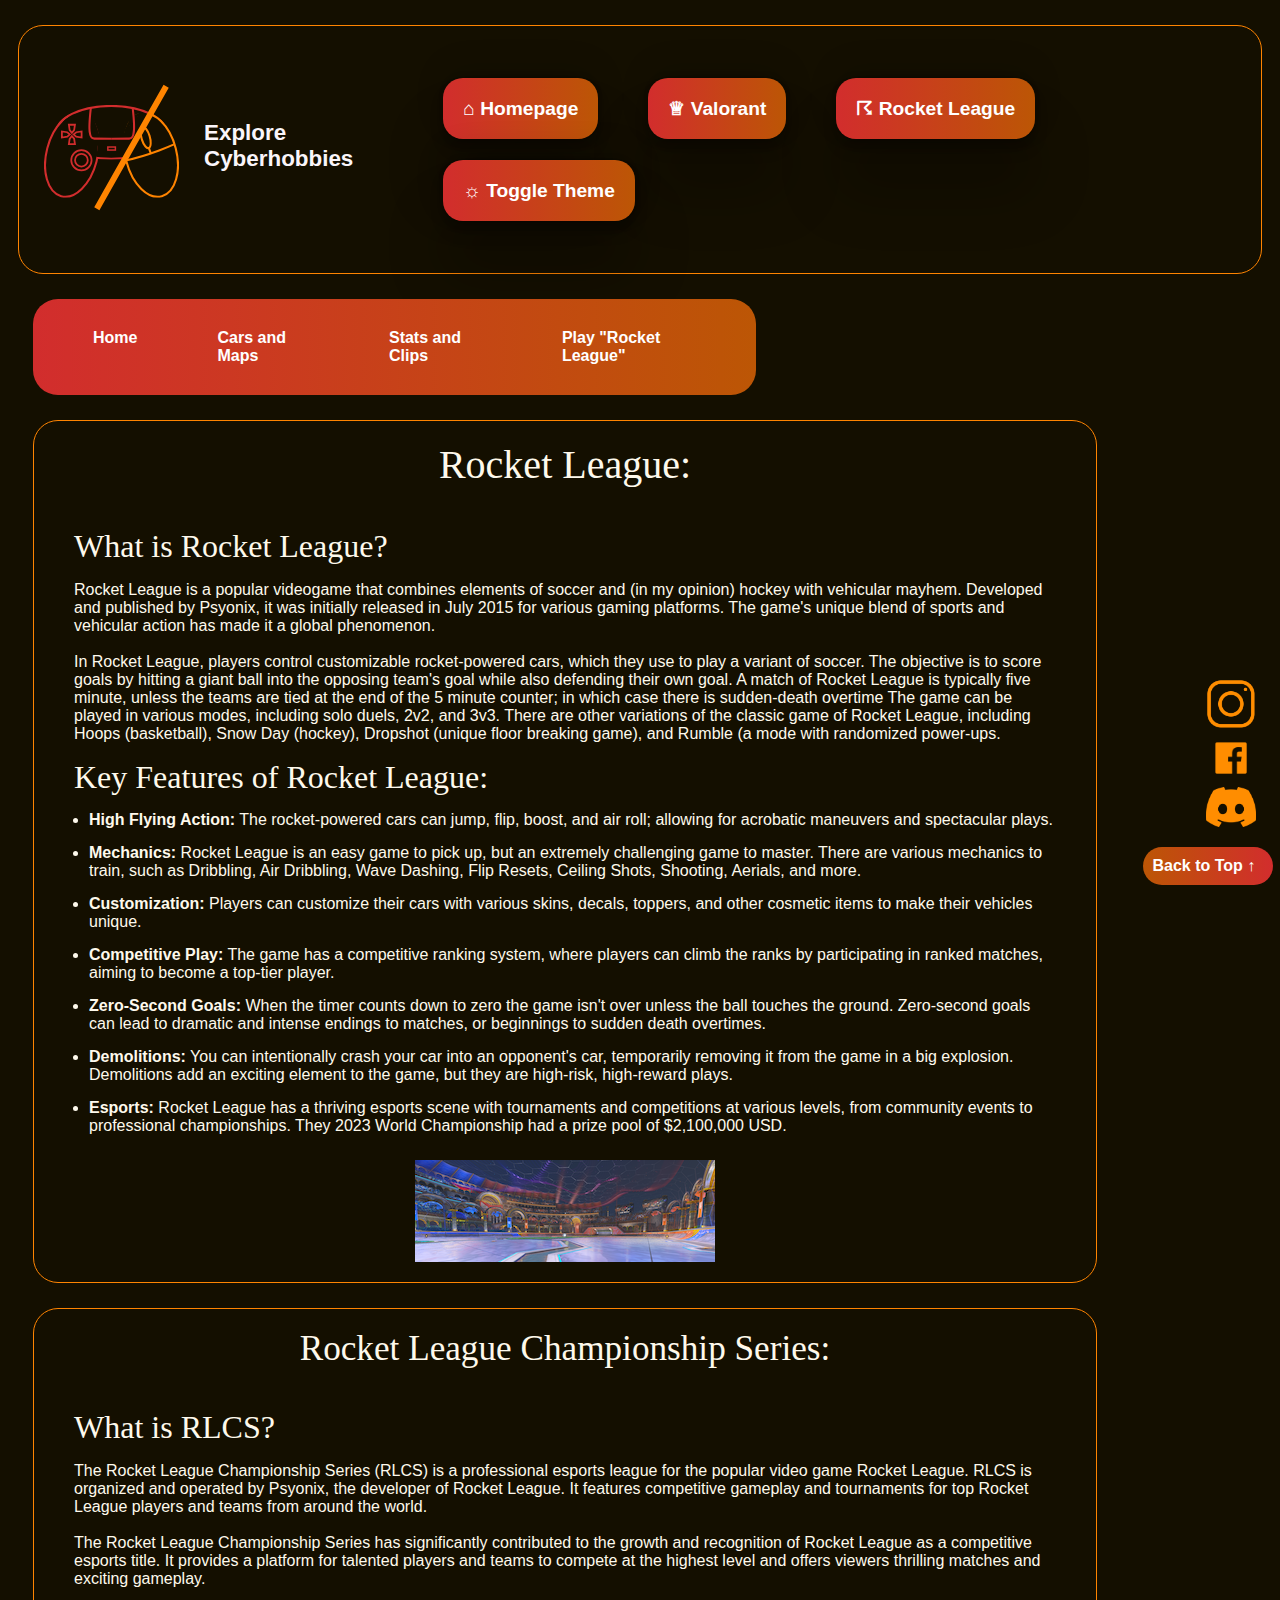
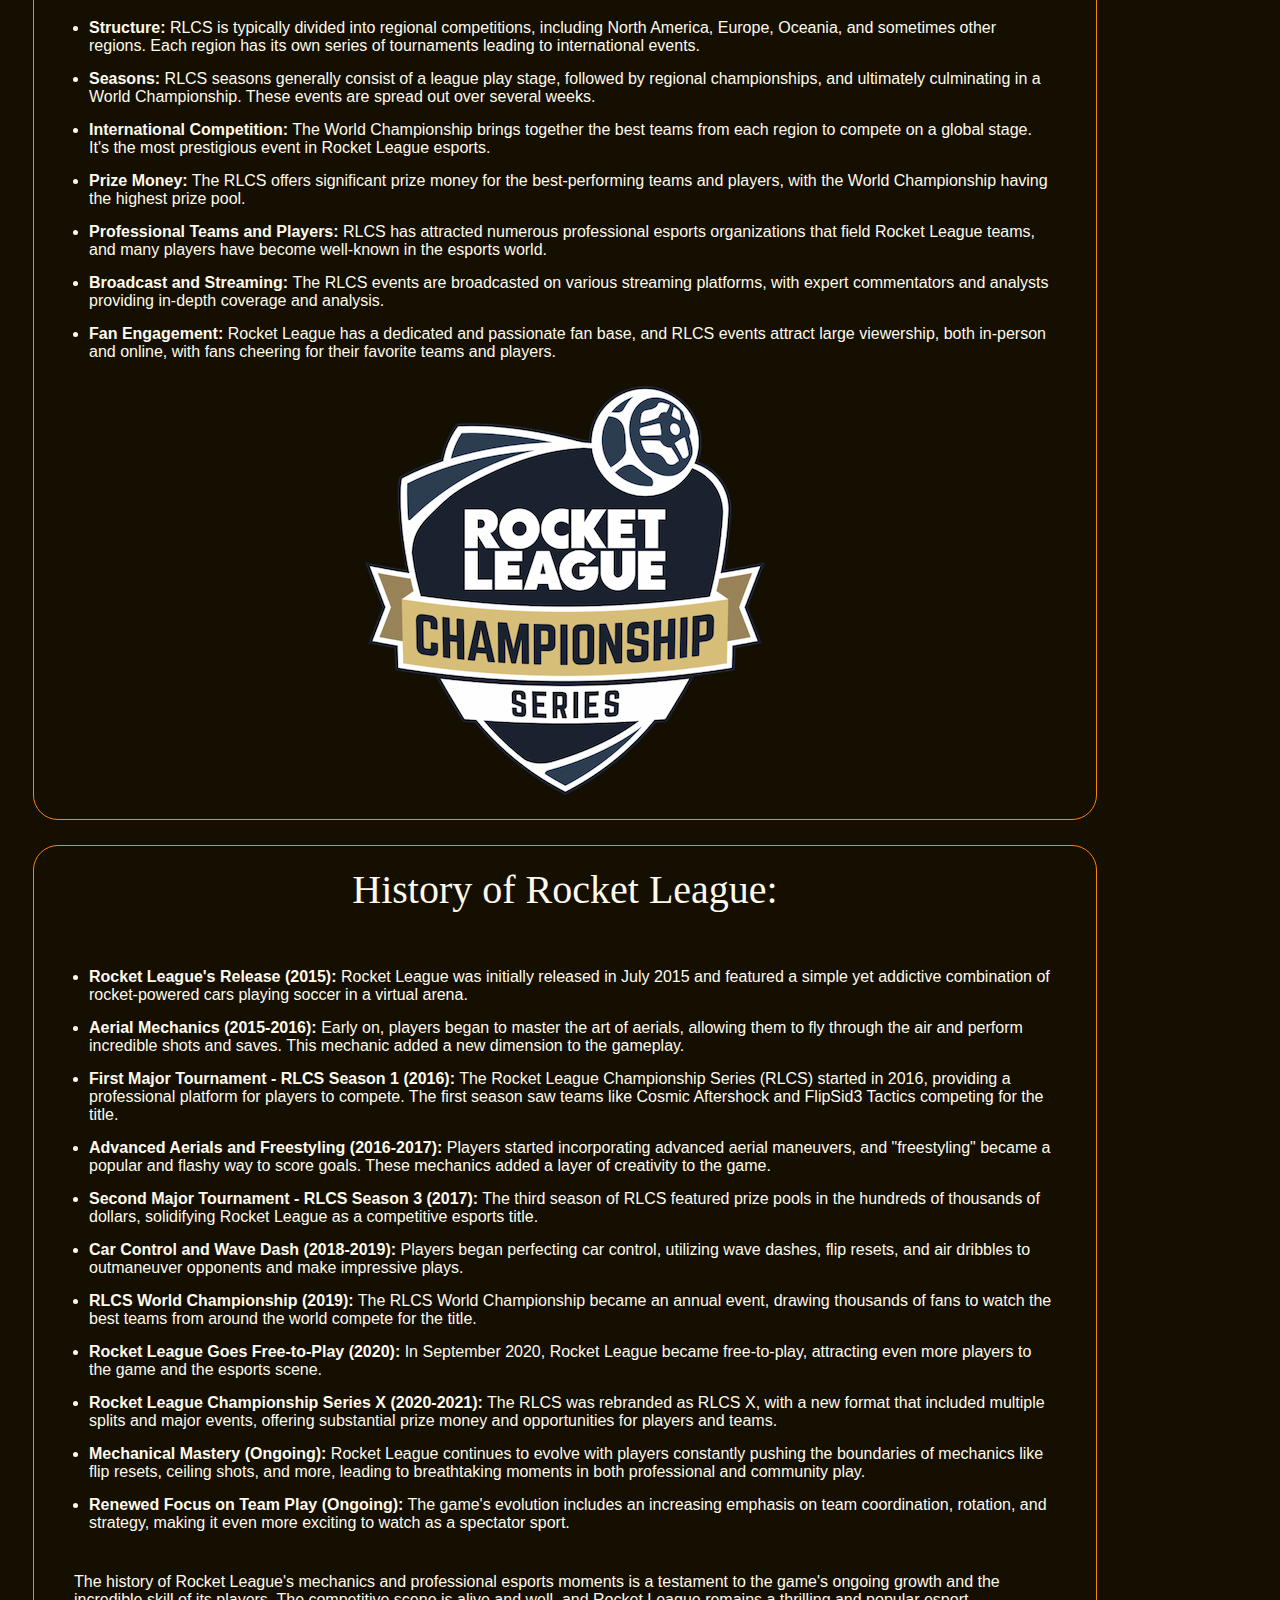
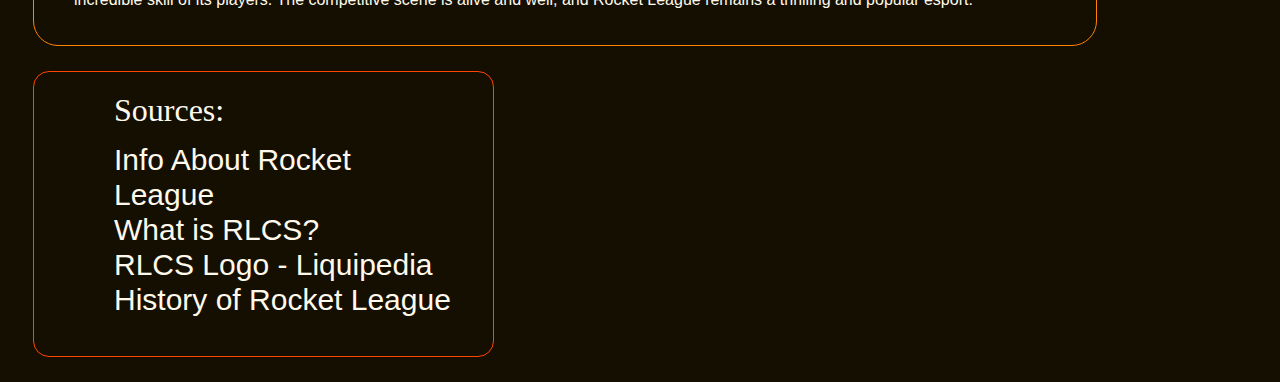
<file: rocketleague.html>
<!DOCTYPE html>
<html lang="en">

<head>
  <title>Rocket League Homepage</title>
  <meta charset="utf-8">
  <meta name="viewport" content="width=device-width">
  <link rel="stylesheet" href="styles/style-dark.css">
  <link rel="stylesheet"
    href="https://fonts.googleapis.com/css2?family=Material+Symbols+Outlined:opsz,wght,FILL,GRAD@24,400,0,0">
  <script src="script.js" defer></script>
</head>

<body>
  <!-- HEADER -->

  <header>

    <section id="navView">
      <a class="logo" href=index.html><img src="assets/logo.svg" alt="Logo" height="135" width="135"></a>
      <h1>Explore Cyberhobbies</h1>
    </section>

    <nav id="header">
      <ul id="mainNav">
        <li><a class="navButton" href="index.html">&#8962; Homepage</a></li>
        <li><a class="navButton" href="valorant.html">&#9813; Valorant</a></li>
        <li><a class="navButton" href="rocketleague.html">&#9736; Rocket League</a></li>
        <li><a class="navButton" href="#">&#9788; Toggle Theme</a></li>
      </ul>
    </nav>
    <button type="button" class="hamburger">
      <span class="material-symbols-outlined" id="menue">
        menu
      </span>
      <span class="material-symbols-outlined" id="close" style="display: none">
        close
      </span>
    </button>

  </header>
  <nav id="mobile-nav" style="display: none">
    <ul id="mobile-mainNav">
      <li><a class="navButton" href="index.html">&#8962; Homepage</a></li>
      <li><a class="navButton" href="valorant.html">&#9813; Valorant</a></li>
      <li><a class="navButton" href="rocketleague.html">&#9736; Rocket League</a></li>
      <li><a class="navButton" href="#">&#9788; Toggle Theme</a></li>
    </ul>
  </nav>



  <!-- MAIN -->

  <main>
    <!-- SUB NAVIGATION -->
    <nav id="subnav">
      <ul>
        <li><a href="rocketleague.html">Home</a></li>
        <li><a href="rl-cars-maps.html">Cars and Maps</a></li>
        <li><a href="rl-stats-clips.html">Stats and Clips</a></li>
        <li><a href="rl_canvas_game.html">Play "Rocket League"</a></li>
      </ul>
      <div id="emptySpace"></div>
    </nav>
    <article class="rl_article">
      <!-- What is Rocket League? -->
      <h2 class="rl_header">Rocket League:</h2>
      <section id="rl_text">
        <h3 class="rl_header">What is Rocket League?</h3>
        <p>Rocket League is a popular videogame that combines elements of soccer and (in my opinion) hockey with
          vehicular mayhem. Developed and published by Psyonix, it was initially released in July 2015 for various
          gaming platforms. The game's unique blend of sports and vehicular action has made it a global phenomenon.
          <br><br>
          In Rocket League, players control customizable rocket-powered cars, which they use to play a variant of
          soccer. The objective is to score goals by hitting a giant ball into the opposing team's goal while also
          defending their own goal. A match of Rocket League is typically five minute, unless the teams are tied at
          the end of the 5 minute counter; in which case there is sudden-death overtime The game can be played in
          various modes, including solo duels, 2v2, and 3v3.
          There
          are other variations of the classic game of Rocket League, including Hoops (basketball), Snow Day
          (hockey),
          Dropshot (unique floor breaking game), and Rumble (a mode with randomized power-ups.
        </p>
        <h4 class="rl_sub_header">Key Features of Rocket League:</h4>
        <ul class="rl_ul">
          <li><strong>High Flying Action:</strong> The rocket-powered cars can jump, flip, boost, and air roll;
            allowing for acrobatic maneuvers and spectacular plays.</li>
          <li><strong>Mechanics:</strong> Rocket League is an easy game to pick up, but an extremely challenging
            game to master. There are various mechanics to train, such as Dribbling, Air Dribbling, Wave Dashing,
            Flip Resets, Ceiling Shots, Shooting, Aerials, and more.
          <li><strong>Customization:</strong> Players can customize their cars with various skins, decals, toppers,
            and other cosmetic items to make their vehicles unique.</li>
          <li><strong>Competitive Play:</strong> The game has a competitive ranking system, where players can climb
            the ranks by participating in ranked matches, aiming to become a top-tier player.</li>
          <li><strong>Zero-Second Goals:</strong> When the timer counts down to zero the game isn't over unless the
            ball touches the ground. Zero-second goals can lead to dramatic and intense endings to matches, or
            beginnings to sudden death overtimes.</li>
          <li><strong>Demolitions:</strong> You can intentionally crash your car into an opponent's car, temporarily
            removing it from the game in a big explosion. Demolitions add an exciting element to the game, but they
            are high-risk, high-reward plays.</li>
          <li><strong>Esports:</strong> Rocket League has a thriving esports scene with tournaments and competitions
            at various levels, from community events to professional championships. They 2023 World Championship had
            a prize pool of $2,100,000 USD.</li>
        </ul>
      </section>
      <picture id="rl_image">
        <source media="(max-width: 1300px)" srcset="assets/T-assets/maps/rl-gilded-300.png">
        <img src="assets/T-assets/maps/rl-gilded-1000.png" alt="Fennec car with amalgest decal">
      </picture>
    </article>
    <!-- RLCS -->
    <article class="rl_article" id="rl_rlcs_article">
      <h2 class="rl_header" id="rl_header_rlcs">Rocket League Championship Series:</h2>
      <section id="rl_rlcs_text">
        <h3 class="rl_sub_header">What is RLCS?</h3>
        <p>The Rocket League Championship Series (RLCS) is a professional esports league for the popular video game
          Rocket League. RLCS is organized and operated by Psyonix, the developer of Rocket League. It features
          competitive gameplay and tournaments for top Rocket League players and teams from around the world. <br><br>
          The Rocket League Championship Series has significantly contributed to the growth and recognition of Rocket
          League as a competitive esports title. It provides a platform for talented players and teams to compete at
          the highest level and offers viewers thrilling matches and exciting gameplay.</p>
        <ul class="rl_ul">
          <li><strong>Structure:</strong> RLCS is typically divided into regional competitions, including North
            America, Europe, Oceania, and sometimes other regions. Each region has its own series of tournaments
            leading to international events.</li>
          <li><strong>Seasons:</strong> RLCS seasons generally consist of a league play stage, followed by regional
            championships, and ultimately culminating in a World Championship. These events are spread out over
            several weeks.</li>
          <li><strong>International Competition:</strong> The World Championship brings together the best teams from
            each region to compete on a global stage. It's the most prestigious event in Rocket League esports.</li>
          <li><strong>Prize Money:</strong> The RLCS offers significant prize money for the best-performing teams and
            players, with the World Championship having the highest prize pool.</li>
          <li><strong>Professional Teams and Players:</strong> RLCS has attracted numerous professional esports
            organizations that field Rocket League teams, and many players have become well-known in the esports
            world.</li>
          <li><strong>Broadcast and Streaming: </strong> The RLCS events are broadcasted on various streaming
            platforms, with expert commentators and analysts providing in-depth coverage and analysis.</li>
          <li><strong>Fan Engagement:</strong> Rocket League has a dedicated and passionate fan base, and RLCS events
            attract large viewership, both in-person and online, with fans cheering for their favorite teams and
            players.</li>
        </ul>
      </section>
      <picture id="rl_rlcs_image">
        <source media="(max-width: 650px)" srcset="assets/T-assets/rlcs-275.png">
        <img src="assets/T-assets/rlcs-400.png" alt="Rocket League Championship Series Logo">
      </picture>
    </article>
    <!-- History of Rocket League -->
    <article class="rl_article" id="rl_history">
      <h2 class="rl_header" id="rl_header_history">History of Rocket League:</h2>
      <ul class="rl_ul">
        <li><strong>Rocket League's Release (2015):</strong> Rocket League was initially released in July 2015 and
          featured a simple yet addictive combination of rocket-powered cars playing soccer in a virtual arena.</li>
        <li><strong>Aerial Mechanics (2015-2016): </strong> Early on, players began to master the art of aerials,
          allowing them to fly through the air and perform incredible shots and saves. This mechanic added a new
          dimension to the gameplay.</li>
        <li><strong>First Major Tournament - RLCS Season 1 (2016):</strong> The Rocket League Championship Series
          (RLCS) started in 2016, providing a professional platform for players to compete. The first season saw teams
          like Cosmic Aftershock and FlipSid3 Tactics competing for the title.</li>
        <li><strong>Advanced Aerials and Freestyling (2016-2017):</strong> Players started incorporating advanced
          aerial maneuvers, and "freestyling" became a popular and flashy way to score goals. These mechanics added a
          layer of creativity to the game.</li>
        <li><strong>Second Major Tournament - RLCS Season 3 (2017):</strong> The third season of RLCS featured prize
          pools in the hundreds of thousands of dollars, solidifying Rocket League as a competitive esports title.
        </li>
        <li><strong>Car Control and Wave Dash (2018-2019):</strong> Players began perfecting car control, utilizing
          wave dashes, flip resets, and air dribbles to outmaneuver opponents and make impressive plays.</li>
        <li><strong>RLCS World Championship (2019):</strong> The RLCS World Championship became an annual event,
          drawing thousands of fans to watch the best teams from around the world compete for the title.</li>
        <li><strong>Rocket League Goes Free-to-Play (2020):</strong> In September 2020, Rocket League became
          free-to-play, attracting even more players to the game and the esports scene.</li>
        <li><strong>Rocket League Championship Series X (2020-2021):</strong> The RLCS was rebranded as RLCS X, with a
          new format that included multiple splits and major events, offering substantial prize money and
          opportunities for players and teams.</li>
        <li><strong>Mechanical Mastery (Ongoing):</strong> Rocket League continues to evolve with players constantly
          pushing the boundaries of mechanics like flip resets, ceiling shots, and more, leading to breathtaking
          moments in both professional and community play.</li>
        <li><strong>Renewed Focus on Team Play (Ongoing):</strong> The game's evolution includes an increasing
          emphasis on team coordination, rotation, and strategy, making it even more exciting to watch as a spectator
          sport.</li>
      </ul>
      <p>The history of Rocket League's mechanics and professional esports moments is a testament to the game's
        ongoing growth and the incredible skill of its players. The competitive scene is alive and well, and Rocket
        League remains a thrilling and popular esport.</p>
    </article>
    <aside>
      <ul id="social">
        <li><a href="#"><img id="insta" src="assets/L-assets/social/insta.png" alt="Insta Logo" height="50"
              width="50"></a>
        </li>
        <li><a href="#"><img id="facebook" src="assets/L-assets/social/fb.png" alt="FaceBook Logo" height="50"
              width="50"></a>
        </li>
        <li><a href="#"><img id="discord" src="assets/L-assets/social/dis.png" alt="Discord Logo" height="40"
              width="50"></a>
        </li>
      </ul>
      <a class="top" href='#'>Back to Top ↑</a>
    </aside>
  </main>
  <!-- FOOTER -->
  <footer>
    <h2 class="sources">Sources:</h2>
    <ul>
      <li>
        <a href="https://en.wikipedia.org/wiki/Rocket_League" target="_blank">Info About Rocket League</a>
      </li>
      <li>
        <a href="https://esports.rocketleague.com/news/rlcs-202223-season-information-and-signups/" target="_blank">What
          is RLCS?</a>
      </li>
      <li>
        <a href="https://liquipedia.net/rocketleague/File:Rlcs.png" target="_blank">RLCS Logo - Liquipedia</a>
      </li>
      <li>
        <a href="https://www.youtube.com/watch?v=szLVVE5KH7s" target="_blank">History of Rocket League</a>
      </li>
    </ul>
  </footer>
</body>

</html>
</file>
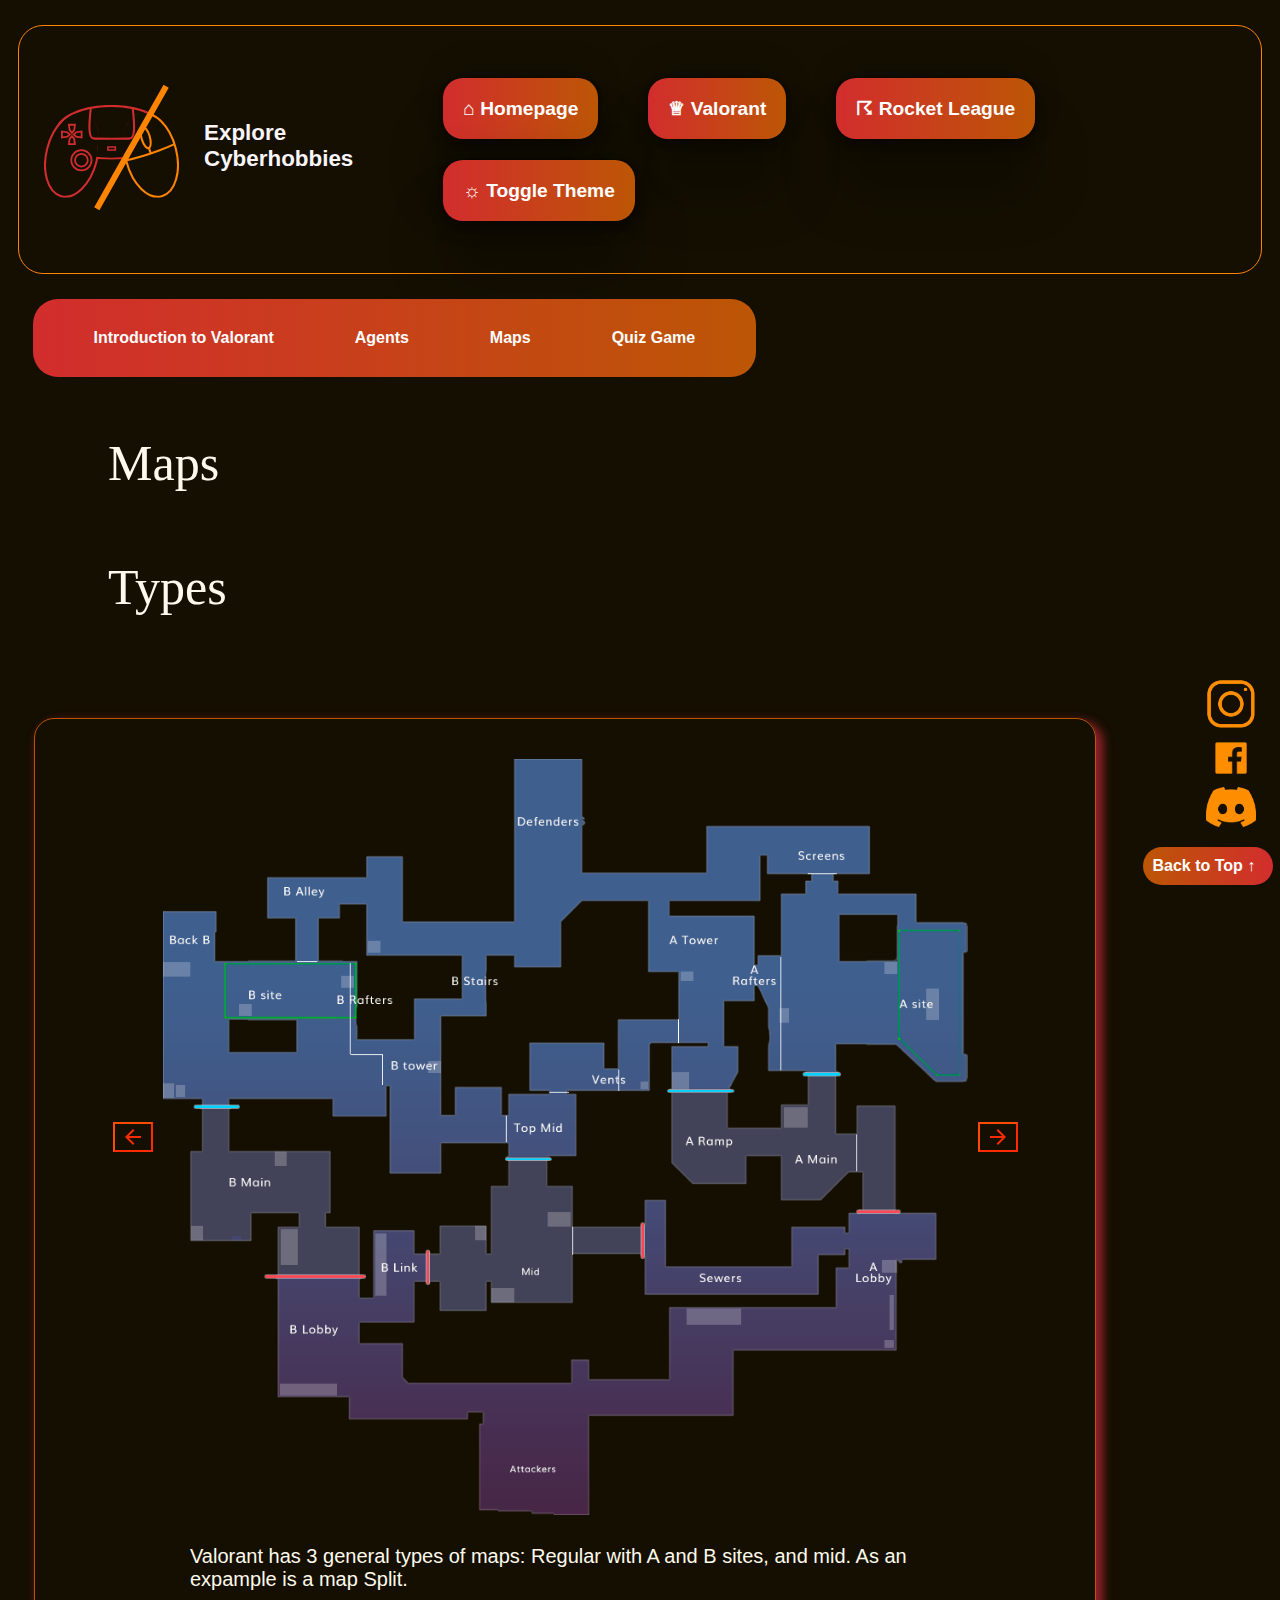
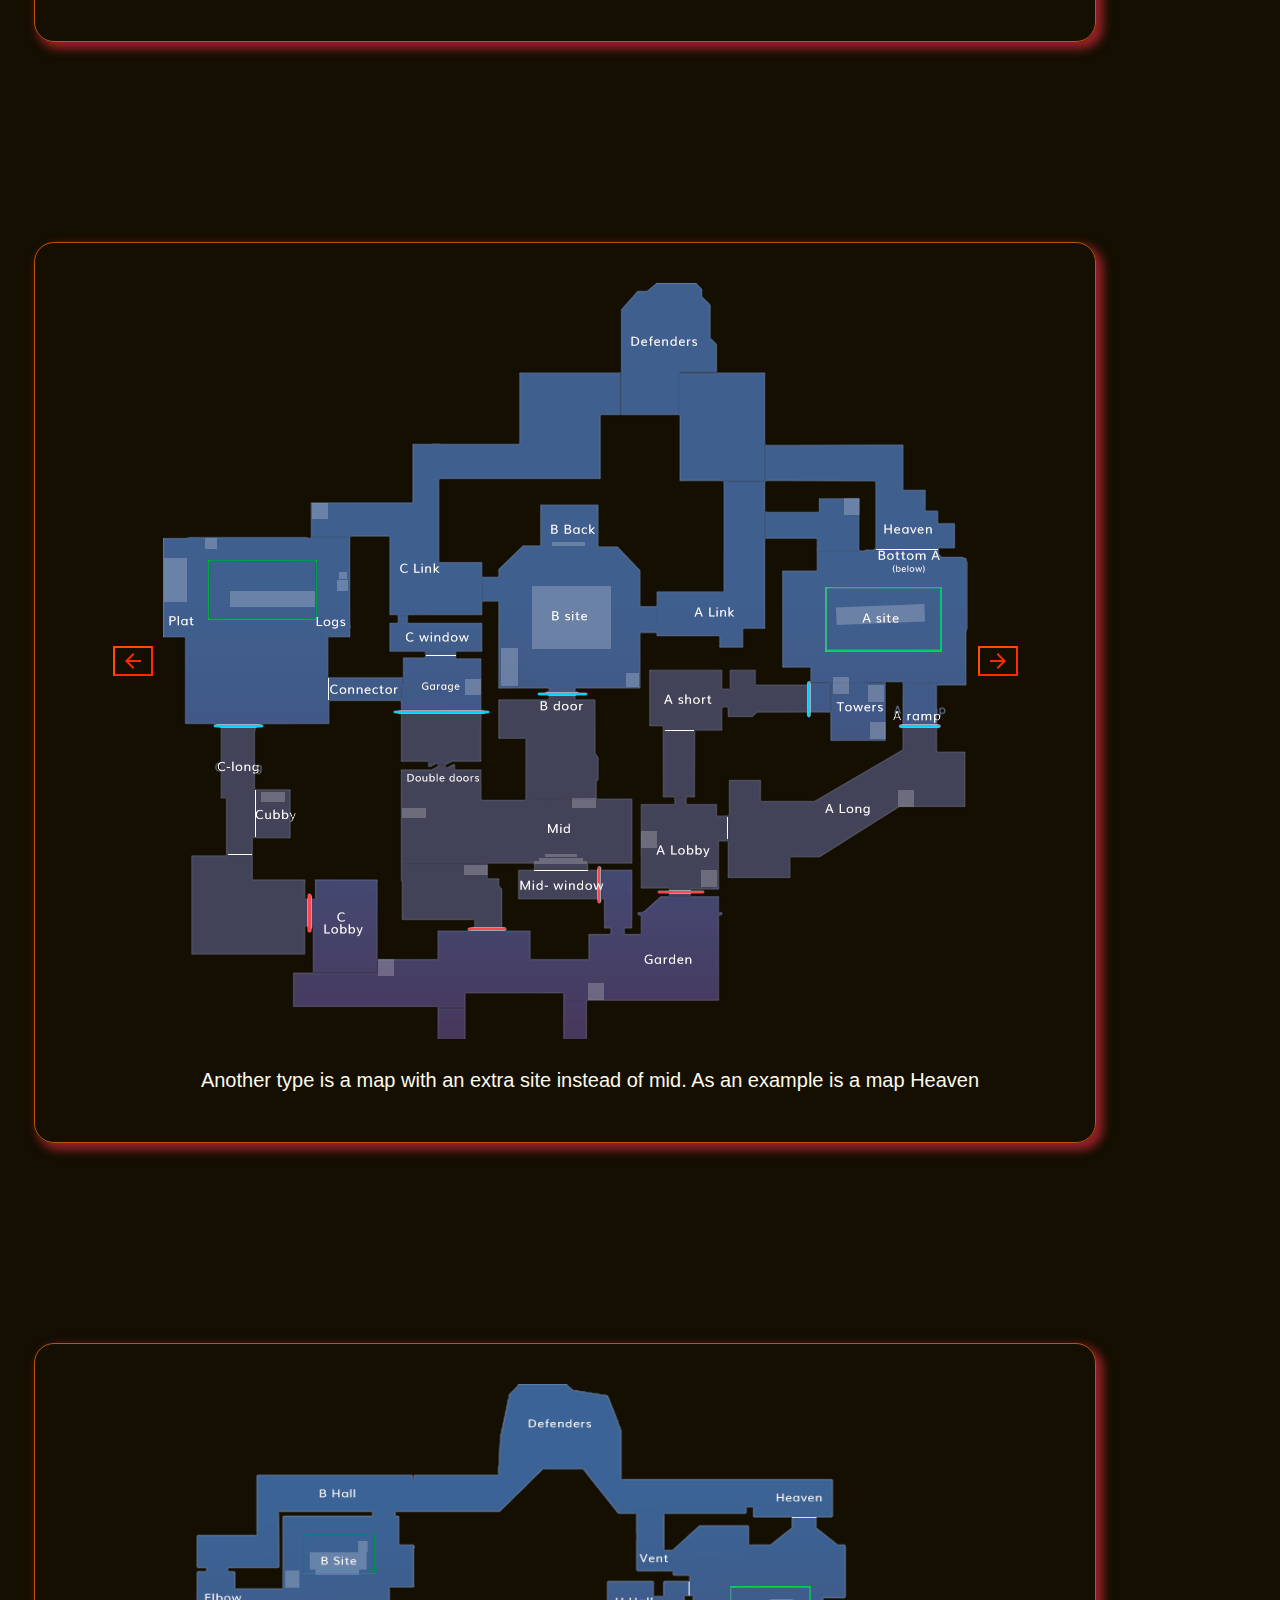
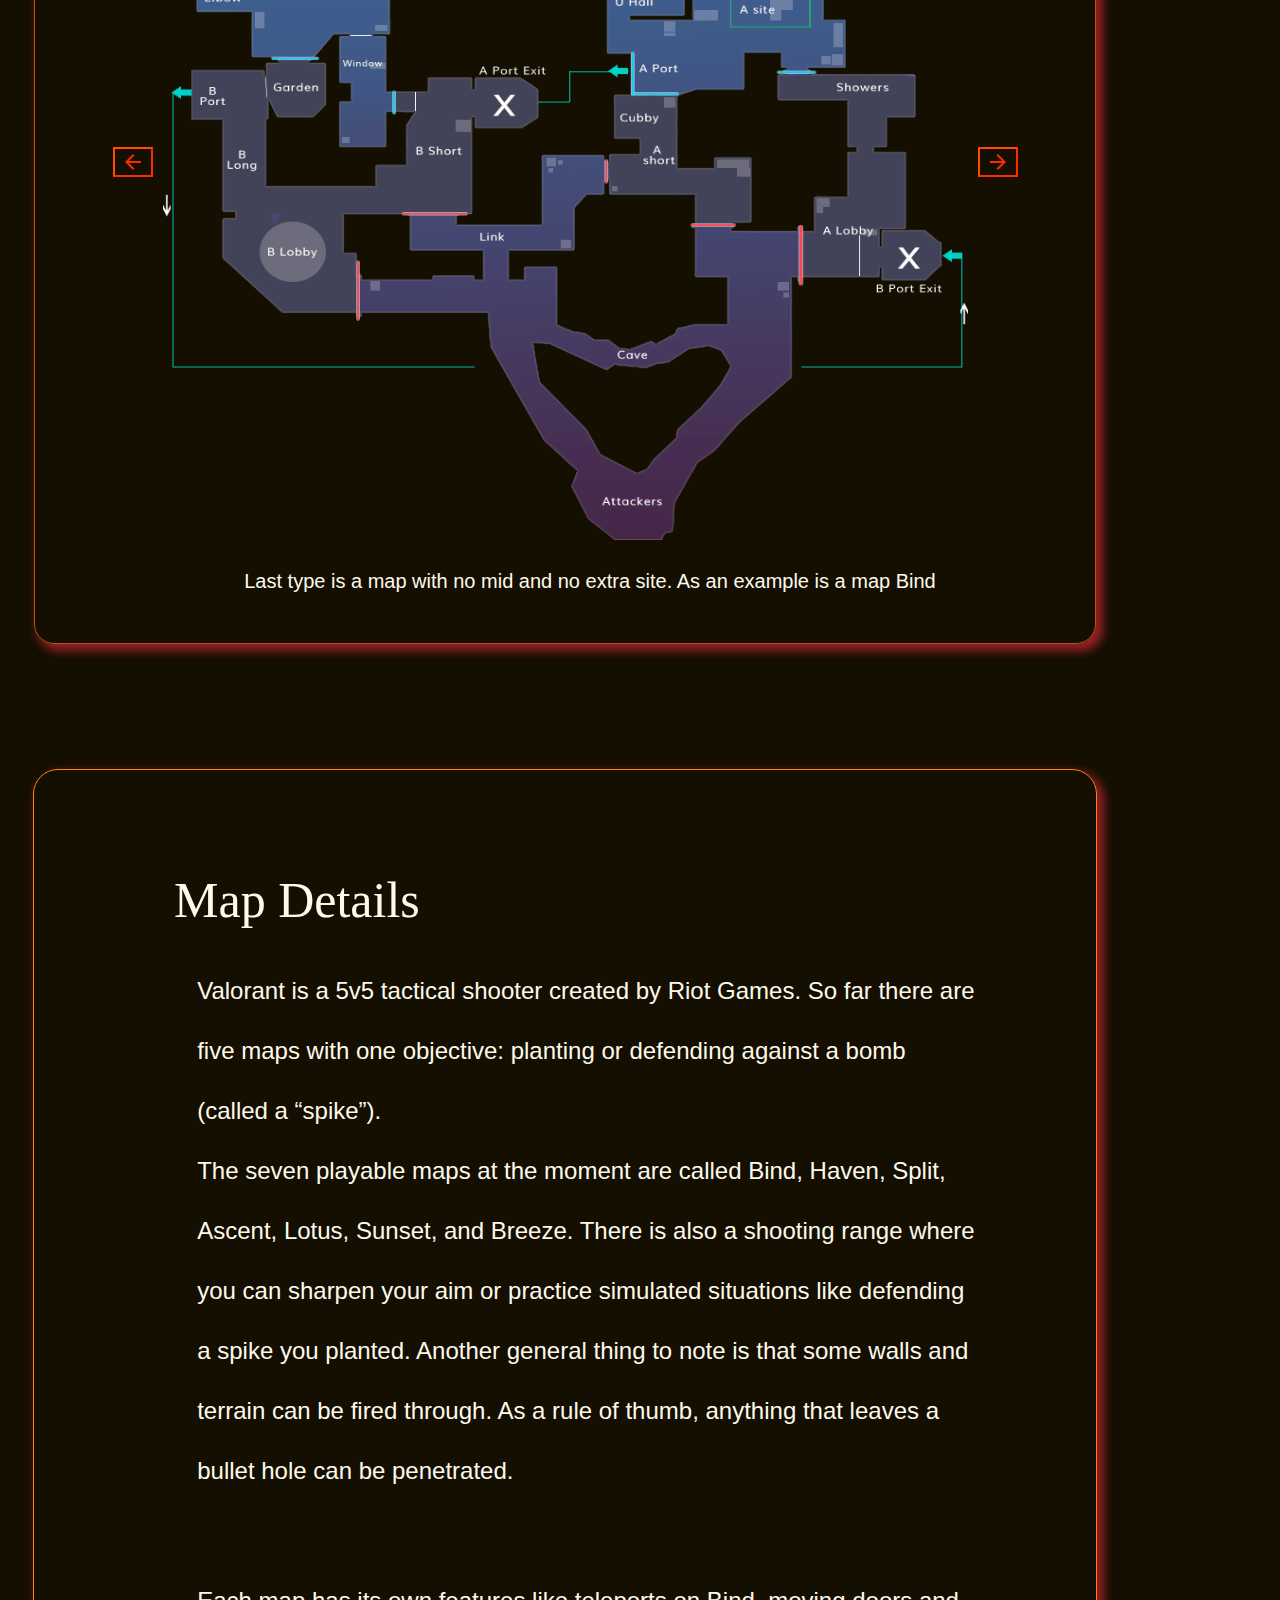
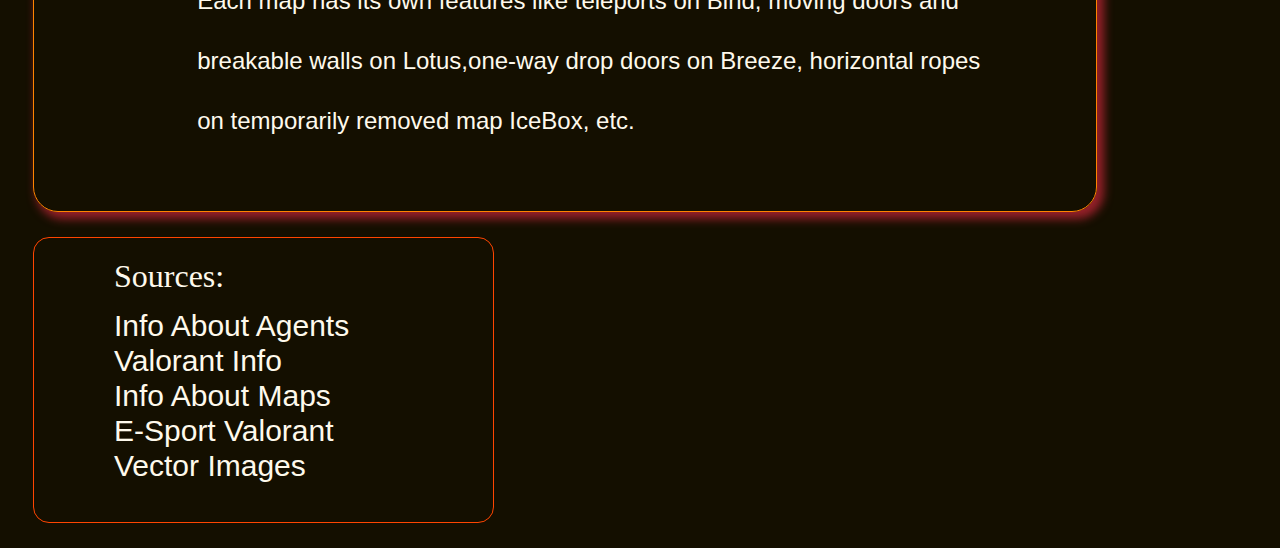
<file: val-maps.html>
<!DOCTYPE html>
<html lang="en">

<head>
  <title>Valorant Maps</title>
  <meta charset="utf-8">
  <meta name="viewport" content="width=device-width">
  <link rel="stylesheet" href="styles/style-dark.css">
  <link rel="stylesheet"
    href="https://fonts.googleapis.com/css2?family=Material+Symbols+Outlined:opsz,wght,FILL,GRAD@24,400,0,0">
  <script src="script.js" defer></script>
</head>

<body>
  <!-- HEADER -->

  <header>

    <section id="navView">
      <a class="logo" href=index.html><img src="assets/logo.svg" alt="Logo" height="135" width="135"></a>
      <h1>Explore Cyberhobbies</h1>
    </section>

    <nav id="header">
      <ul id="mainNav">
        <li><a class="navButton" href="index.html">&#8962; Homepage</a></li>
        <li><a class="navButton" href="valorant.html">&#9813; Valorant</a></li>
        <li><a class="navButton" href="rocketleague.html">&#9736; Rocket League</a></li>
        <li><a class="navButton" href="#">&#9788; Toggle Theme</a></li>
      </ul>
    </nav>
    <button type="button" class="hamburger">
      <span class="material-symbols-outlined" id="menue">
        menu
      </span>
      <span class="material-symbols-outlined" id="close" style="display: none">
        close
      </span>
    </button>

  </header>
  <nav id="mobile-nav" style="display: none">
    <ul id="mobile-mainNav">
      <li><a class="navButton" href="index.html">&#8962; Homepage</a></li>
      <li><a class="navButton" href="valorant.html">&#9813; Valorant</a></li>
      <li><a class="navButton" href="rocketleague.html">&#9736; Rocket League</a></li>
      <li><a class="navButton" href="#">&#9788; Toggle Theme</a></li>
    </ul>
  </nav>


  <!--Main-->

  <main>

    <!-- SUB NAVIGATION -->


    <nav id="subnav">


      <ul>


        <li><a href="valorant.html">Introduction to Valorant</a>
        </li>
        <li><a href="val-agents.html">Agents</a>
        </li>
        <li><a href="val-maps.html">Maps</a>
        <li><a href="val-quiz.html">Quiz Game</a>
        </li>


      </ul>
      <div id="emptySpace"></div>
    </nav>


    <!-- MAIN -->



    <h2 calss="maps_h_tags">Maps</h2>


    <h3 calss="maps_h_tags">Types</h3>


    <!--Article with Types Of Maps-->

    <article id="containerMaps">

      <section class="mapTypes">
        <section class="switchImg">
          <button type="button" id="splitForward">
            <span class="material-symbols-outlined">
              arrow_back
            </span>
          </button>
          <img id="split" src="assets/L-assets/maps/split.png" alt="Map with mid. Ex: Split">
          <button type="button" id="splitPrev">
            <span class="material-symbols-outlined">
              arrow_forward
            </span>
          </button>
        </section>
        <p class="map">Valorant has 3 general types of maps: Regular with A and B sites, and mid. As an expample is a
          map Split.</p>
      </section>




      <section class="mapTypes">
        <section class="switchImg">
          <button type="button" id="havenForward">
            <span class="material-symbols-outlined">
              arrow_back
            </span>
          </button>
          <img id="haven" src="assets/L-assets/maps/heaven.png" alt="Map with 3 sites Ex: Heaven">
          <button type="button" id="havenPrev">
            <span class="material-symbols-outlined">
              arrow_forward
            </span>
          </button>
        </section>
        <p class="map">Another type is a map with an extra site instead of mid. As an example is a map Heaven</p>
      </section>




      <section class="mapTypes">
        <section class="switchImg">
          <button type="button" id="bindForward">
            <span class="material-symbols-outlined">
              arrow_back
            </span>
          </button>
          <img id="bind" src="assets/L-assets/maps/bind.png" alt="Map without 2 sites only">
          <button type="button" id="bindPrev">
            <span class="material-symbols-outlined">
              arrow_forward
            </span>
          </button>
        </section>
        <p class="map">Last type is a map with no mid and no extra site. As an example is a map Bind</p>

      </section>


    </article>



    <!--More info of Maps-->
    <article id="mapDetails">


      <h4 class="maps_h_tags">Map Details</h4>
      <section id="mapInfo">

        <p class="description">Valorant is a 5v5 tactical shooter created by Riot Games. So far there are five maps with
          one objective: planting or defending against a bomb (called a “spike”).<br>The seven playable maps at the
          moment are called Bind, Haven, Split, Ascent, Lotus, Sunset, and Breeze. There is also a shooting range where
          you can sharpen your aim or practice simulated situations like defending a spike you planted. Another general
          thing to note is that some walls and terrain can be fired through. As a rule of thumb, anything that leaves a
          bullet hole can be penetrated.</p>
        <p class="description">Each map has its own features like teleports on Bind, moving doors and breakable walls on
          Lotus,one-way drop doors on Breeze, horizontal ropes on temporarily removed map IceBox, etc.</p>
      </section>
    </article>



    <!--Aside tag with Social Medias on the right side of the Web Page-->
    <aside>
      <ul id="social">
        <li><a href="https://www.instagram.com/lessya01/" target="_blank"><img id="insta"
              src="assets/L-assets/social/insta.png" alt="Insta Logo" height="50" width="50"></a>
        </li>
        <li><a href="https://www.facebook.com/olessya.malkova/about/" target="_blank"><img id="facebook"
              src="assets/L-assets/social/fb.png" alt="FaceBook Logo" height="50" width="50"></a>
        </li>
        <li><a href="https://discord.com/channels/1128840174529417238/1142537859153285224" target="_blank"><img
              id="discord" src="assets/L-assets/social/dis.png" alt="Discord Logo" height="40" width="50"></a>
        </li>
      </ul>


      <a class="top" href='#'>Back to Top ↑</a>


    </aside>


  </main>
  <!-- FOOTER -->
  <footer>
    <h5 class="sources">Sources:</h5>
    <ul>


      <li><a href="https://valorant.fandom.com/wiki/" target="_blank">Info About Agents</a>
      </li>
      <li><a href="https://playvalorant.com/en-us/" target="_blank">Valorant Info</a>
      </li>
      <li><a href="https://playvalorant.com/en-us/maps/" target="_blank">Info About Maps</a>
      </li>
      <li><a href="https://valorantesports.com/" target="_blank">E-Sport Valorant</a>
      </li>
      <li><a href="https://www.freepik.com/free-photos-vectors/" target="_blank">Vector Images</a></li>


    </ul>
  </footer>

</body>

</html>
</file>
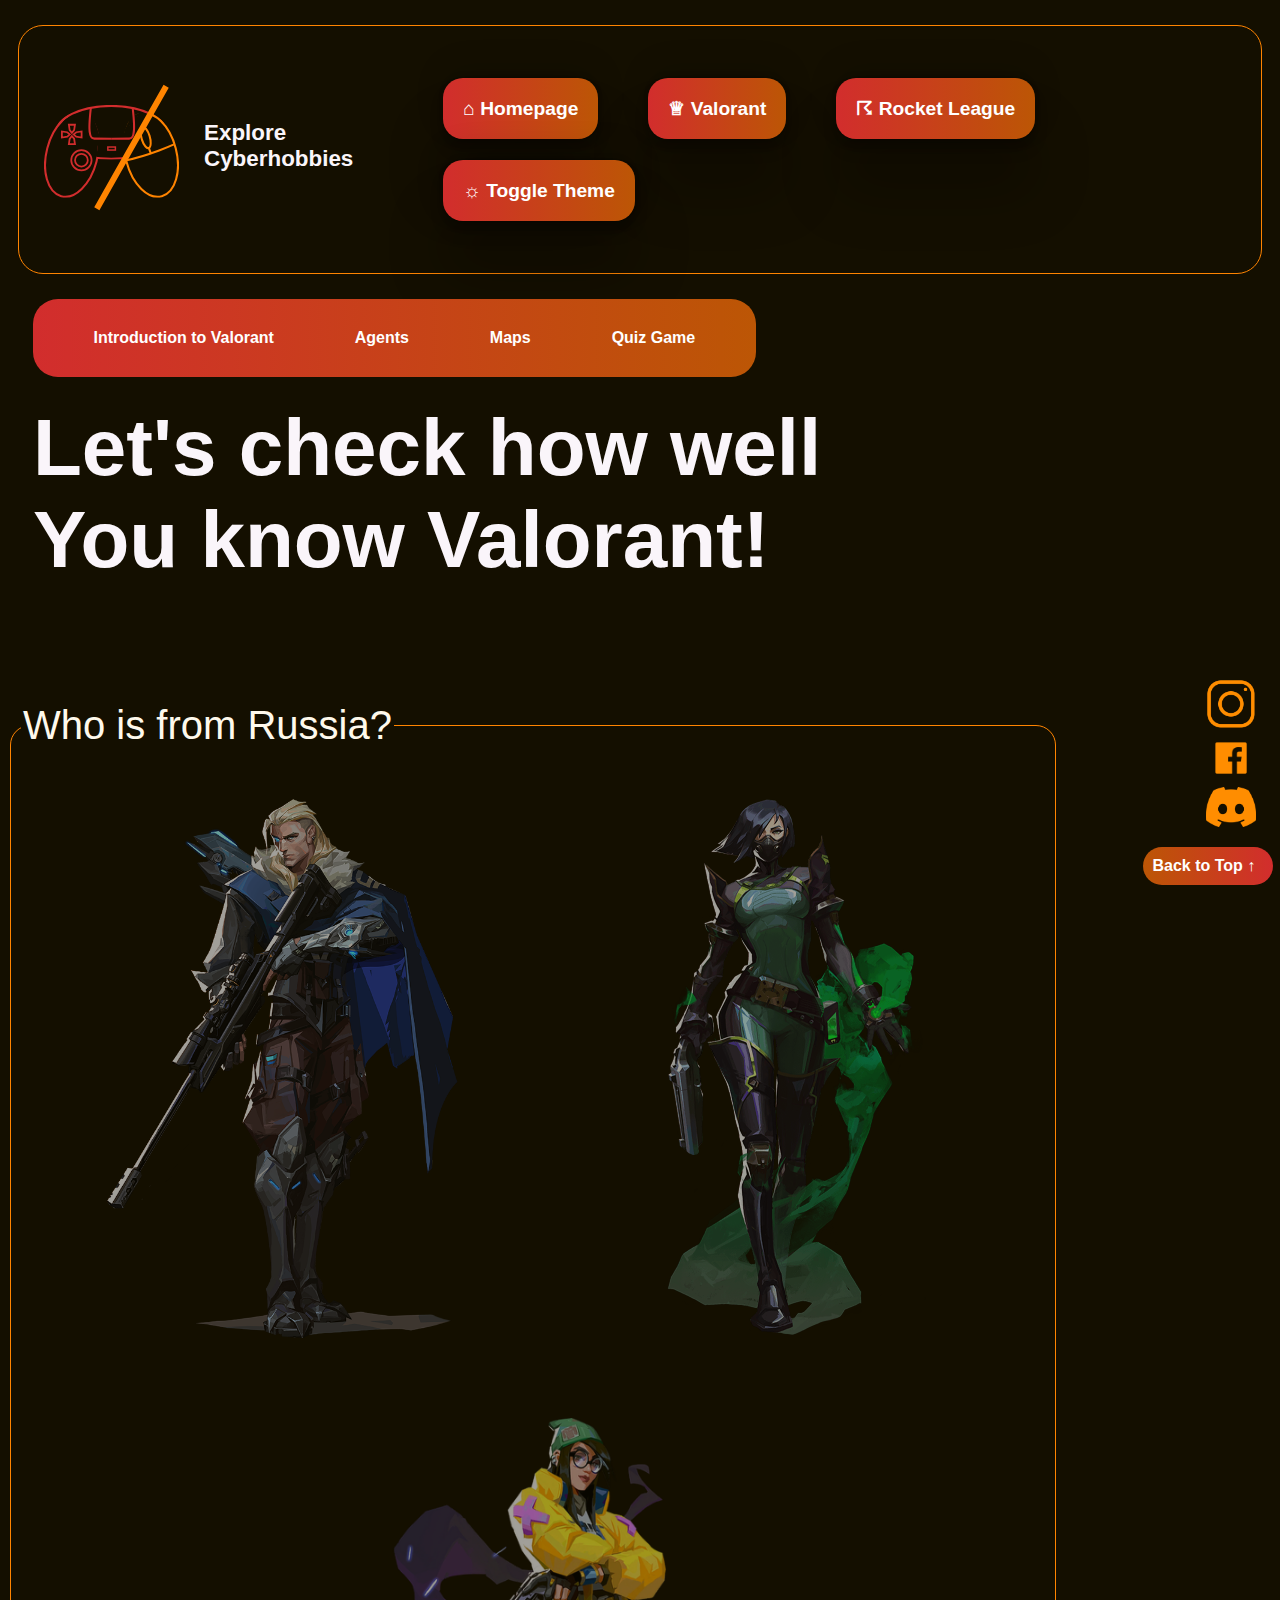
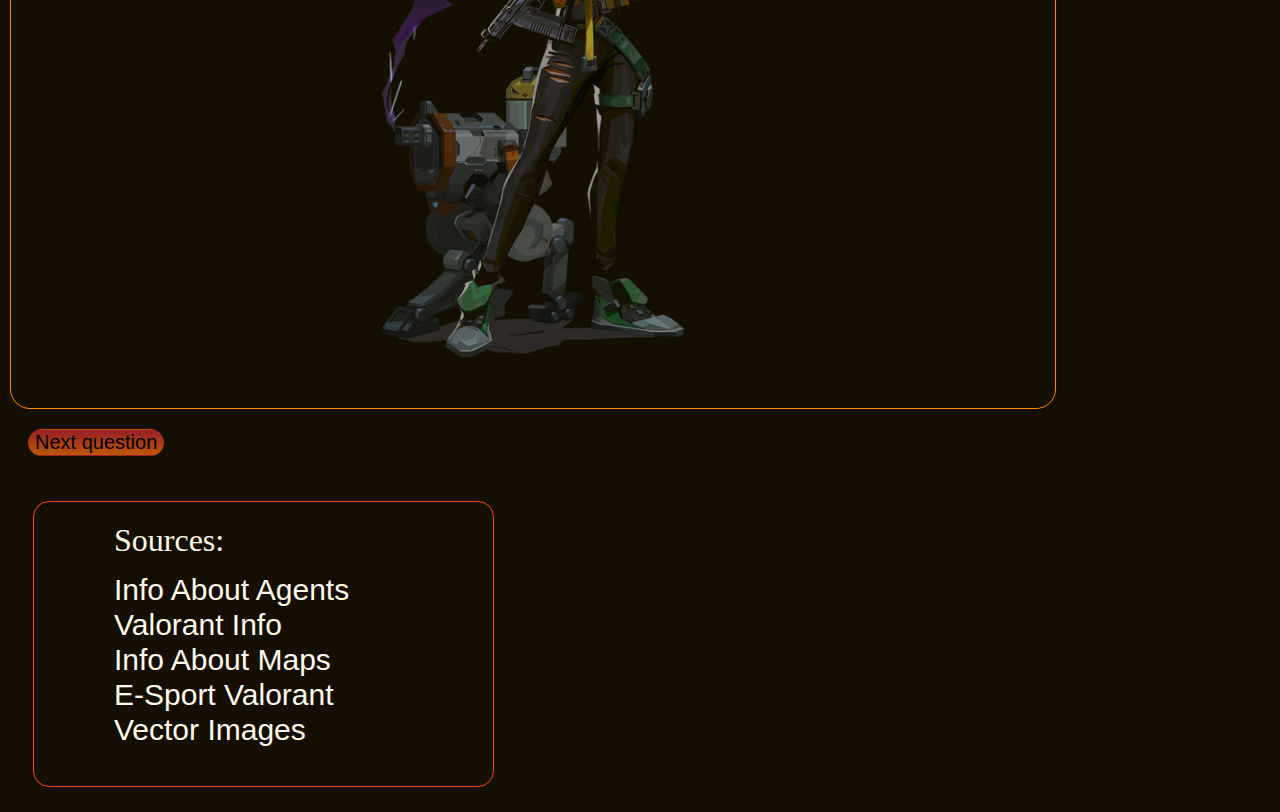
<file: val-quiz.html>
<!DOCTYPE html>
<html lang="en">

<head>
  <title>Valorant Quiz</title>
  <meta charset="utf-8">
  <meta name="viewport" content="width=device-width">
  <link rel="stylesheet" href="styles/style-dark.css">
  <link rel="stylesheet"
    href="https://fonts.googleapis.com/css2?family=Material+Symbols+Outlined:opsz,wght,FILL,GRAD@24,400,0,0">
  <script src="script.js" defer></script>
  <script src="val-quiz.js" defer></script>
</head>

<body>
  <!-- HEADER -->

  <header>

    <section id="navView">
      <a class="logo" href=index.html><img src="assets/logo.svg" alt="Logo" height="135" width="135"></a>
      <h1>Explore Cyberhobbies</h1>
    </section>

    <nav id="header">
      <ul id="mainNav">
        <li><a class="navButton" href="index.html">&#8962; Homepage</a></li>
        <li><a class="navButton" href="valorant.html">&#9813; Valorant</a></li>
        <li><a class="navButton" href="rocketleague.html">&#9736; Rocket League</a></li>
        <li><a class="navButton" href="#">&#9788; Toggle Theme</a></li>
      </ul>
    </nav>
    <button type="button" class="hamburger">
      <span class="material-symbols-outlined" id="menue">
        menu
      </span>
      <span class="material-symbols-outlined" id="close" style="display: none">
        close
      </span>
    </button>

  </header>
  <nav id="mobile-nav" style="display: none">
    <ul id="mobile-mainNav">
      <li><a class="navButton" href="index.html">&#8962; Homepage</a></li>
      <li><a class="navButton" href="valorant.html">&#9813; Valorant</a></li>
      <li><a class="navButton" href="rocketleague.html">&#9736; Rocket League</a></li>
      <li><a class="navButton" href="#">&#9788; Toggle Theme</a></li>
    </ul>
  </nav>



  <!-- MAIN -->
  <main>


    <!--SUB NAVIGATION -->
    <nav id="subnav">
      <ul>
        <li><a href="valorant.html">Introduction to Valorant</a></li>
        <li><a href="val-agents.html">Agents</a></li>
        <li><a href="val-maps.html">Maps</a></li>
        <li><a href="val-quiz.html">Quiz Game</a></li>
      </ul>


      <div id="emptySpace"></div>
    </nav>

    <h1 class="quiz_h_tags">Let's check how well<br>You know Valorant!</h1>
    <section class="quiz-continer">
      <h2 id="resultQuiz">&nbsp;</h2>
      <fieldset class="lessysQuiz">
        <legend>Who is from Russia?</legend>
        <input type="radio" name="valorant" value="sova" id="option1">
        <label for="option1"><img class="radioImg" src="assets/L-assets/sova/sova.png" alt="Sova Agent"></label><br>

        <input type="radio" name="valorant" value="viper" id="option2">
        <label for="option2"><img class="radioImg" src="assets/L-assets/viper/viper.png" alt="Viper Agent"></label><br>

        <input type="radio" name="valorant" value="killjoy" id="option3">
        <label for="option3"><img class="radioImg" src="assets/L-assets/kj/kj.png" alt="Killjoy Agent"></label>
      </fieldset>
      <button type="submit" value="Submit" class="checkAgent">Next question</button>
    </section>




    <!--Aside tag with Social Medias on the right side of the Web Page-->
    <aside>
      <ul id="social">
        <li><a href="https://www.instagram.com/lessya01/" target="_blank"><img id="insta"
              src="assets/L-assets/social/insta.png" alt="Insta Logo" height="50" width="50"></a>
        </li>
        <li><a href="https://www.facebook.com/olessya.malkova/about/" target="_blank"><img id="facebook"
              src="assets/L-assets/social/fb.png" alt="FaceBook Logo" height="50" width="50"></a>
        </li>
        <li><a href="https://discord.com/channels/1128840174529417238/1142537859153285224" target="_blank"><img
              id="discord" src="assets/L-assets/social/dis.png" alt="Discord Logo" height="40" width="50"></a>
        </li>
      </ul>


      <a class="top" href='#'>Back to Top ↑</a>


    </aside>

  </main>
  <!-- FOOTER -->
  <footer>
    <h3 class="sources">Sources:</h3>
    <ul>


      <li><a href="https://valorant.fandom.com/wiki/" target="_blank">Info About Agents</a> </li>
      <li><a href="https://playvalorant.com/en-us/" target="_blank">Valorant Info</a>
      </li>
      <li><a href="https://playvalorant.com/en-us/maps/" target="_blank">Info About Maps</a> </li>
      <li><a href="https://valorantesports.com/" target="_blank">E-Sport Valorant</a>
      </li>
      <li><a href="https://www.freepik.com/free-photos-vectors/" target="_blank">Vector Images</a></li>


    </ul>
  </footer>

</body>

</html>
</file>
<file: styles/style-dark.css>
@import url('https://fonts.googleapis.com/css?family=Poppins:300,400,500,600,700,800,900&display=swap');

/*
* DARK:
* Text: #FEF9EC
* Background: #140f00
* Primary: #ff8400
* Secondary: #8c5000
* Accent: #d22d2d
*/

html {
  scroll-behavior: smooth;
}

body {
  font-family: 'Arial', 'Helvetica', sans-serif;
  color: #FEF9EC;
  background-color: #140f00;

}

.mobile-nav {
  display: none;
}

.hamburger {
  display: none;
}

header {
  display: flex;
  flex-wrap: wrap;
  justify-content: flex-start;
  align-items: center;
  margin: 25px 10px;
  padding: 25px 25px;
  border: solid;
  border-color: #ff8400;
  border-radius: 25px;
  border-width: 1px;
}

#navView {
  flex: 1;
  display: flex;
}

.navigation button {
  display: none;
}

header h1 {
  font-size: 1.4em;
  max-width: 150px;
  padding-top: 15px;
}

header a {
  border-radius: 20px;
  background: linear-gradient(to right, #d22d2d, #BC5605);
  box-shadow: rgba(0, 0, 0, 0.25) 0px 54px 55px, rgba(0, 0, 0, 0.12) 0px -12px 30px, rgba(0, 0, 0, 0.12) 0px 4px 6px, rgba(0, 0, 0, 0.17) 0px 12px 13px, rgba(0, 0, 0, 0.09) 0px -3px 5px;
  padding: 20px;
  font-weight: bold;
}

.navButton {
  margin: 15px;
}

header .navButton:hover {
  background: linear-gradient(to right, #BC5605, #d22d2d);
}

header .navButton:active {
  background: linear-gradient(0deg, #BC5605, #d22d2d);
}

.logo {
  all: initial;
  cursor: pointer;
}

#subnav {
  display: flex;
  margin-bottom: 25px;
}

#subnav a:hover {
  font-weight: bold;
  text-decoration: underline;
}

#subnav a:active {
  font-weight: bold;
  color: #00BBFF;
  text-decoration: underline;
}

#emptySpace {
  flex: 1;
}

#subnav a {
  font-weight: bold;
}

#subnav ul {
  display: flex;
  justify-content: space-around;
  flex: 2;
  background: linear-gradient(to right, #d22d2d, #BC5605);
  padding: 20px;
  border-radius: 25px;
  margin: 0px 25px;
}

#mainNav {
  display: flex;
  justify-content: flex-start;
  flex-wrap: wrap;
  min-width: 500px;
  align-items: center;
}

#header {
  flex: 4;
}

#header li {
  list-style: none;
  margin: 30px 10px;
}

#subnav li {
  list-style: none;
  margin: 10px 40px;
}

#header li a {
  text-decoration: none;
  font-size: 1.2em;
  color: #fff;
}

#subnav li a {
  text-decoration: none;
  color: #fff;
}

main {
  margin-right: 150px;
}

.homepage_article {
  display: flex;
  flex-direction: column;
  padding: 20px 40px;
  margin: 25px;
  border: solid;
  border-color: #ff8400;
  border-radius: 25px;
  border-width: 1px;
}

.homepage_article>p {
  font-size: 1em;
  padding-left: 0px;
  max-width: 100%;
}

.homepage_article li {
  margin-top: 10px;
}

.homepage_header {
  padding: 0px;
  margin: 0px;
  font-size: 2.0em;
}

.homepage_subheader {
  padding: 0px;
  margin: 0px;
  font-size: 2.0em;
}

.homepage_article ol {
  margin-top: 5px;
  margin-left: 0px;
  max-width: 90%;
}

p {
  font-size: 1.25em;
  padding-left: 50px;
  max-width: 80%;
}


aside {
  width: 70px;
  background-color: #00000000;
  color: #fff;
  display: flex;
  flex-direction: column;
  align-items: center;
  justify-content: flex-end;
  position: fixed;
  right: 0;
  top: 60px;
  bottom: 0;
  z-index: 999;
  padding-right: 35px;
  margin-bottom: 15px;
}

margin-bott #social {
  display: flex;
  flex-direction: column;
  justify-content: flex-start;
}

aside ul li {
  display: flex;
  flex-direction: column;
  justify-content: space-around;
  margin-right: 0px;
  margin-left: 1px;
}

#insta,
#discord,
#facebook {
  filter: invert(25%) sepia(65%) saturate(5416%) hue-rotate(3deg) brightness(102%) contrast(106%);
}

.top {
  text-decoration: none;
  padding: 10px;
  font-family: sans-serif;
  font-size: 16px;
  font-weight: bold;
  color: #fff;
  background: linear-gradient(to right, #BC5605, #d22d2d);
  border-radius: 100px;
  min-width: 110px;
  margin-right: 5px;
}

.top:hover {
  background: linear-gradient(to right, #d22d2d, #BC5605);
}

.top:active {
  background: linear-gradient(0deg, #BC5605, #d22d2d);
}

.footerRight {
  display: flex;
}

h1 {
  font-weight: 900;
  font-size: 5em;
  margin: 25px 25px 25px 25px;
  color: #faf5fa;
}

h3,
h4,
h2,
h5 {
  font-family: 'Fantasy', Impact;
  font-weight: 500;
  font-size: 50px;
  margin-bottom: 1px;
  padding-top: 0.3em;
  padding-bottom: 1px;
  color: #FEF9EC;
  margin-left: 2em;
}

footer {
  display: flex;
  border: solid 1px orangered;
  border-radius: 1em;
  flex-direction: column;
  justify-content: center;
  text-align: left;
  padding: 20px 40px;
  margin: 25px 25px 25px 25px;
  max-width: 30%;
}

footer .sources {
  padding: 0px;
  margin: 0px;
  font-size: 2.0em;
  max-width: 90%;
  text-align: left;
  padding-left: 40px;
}

footer ul {
  max-width: 90%;
  line-height: 30px;
  list-style: none;
  padding-left: 40px;
}

footer ul li a {
  text-decoration: none;
  color: #FEF9EC;
  font-size: 30px;

}

footer ul li a:hover {
  color: orange;
}



/*---------------LESSY WEBPAGES*/

/*//-------------------INTRO PAGE*/
.hTagsMain {
  font-size: 100px;
  text-align: center;
  margin: 100px;
}

.hTagsMain a {
  text-decoration: none;
  color: #FEF9EC;
  cursor: pointer;
}

#front {
  display: flex;
  flex: 1;
  justify-content: space-around;
  flex-wrap: wrap;
  margin: 100px;
}

#containerMain h1 {
  font-size: 80px;
}

#typeOfGame {
  line-height: 1.5em;
  font-size: 20px;
}

p#typeOfGame {
  padding-left: 0px;
}

#val_logo {
  max-height: 40vh;
  margin-top: 100px;
}


#containerMain {
  border: 1px solid transparent;
  border-radius: 20px;
  box-shadow: 5px 5px 10px 2px #060005;
  display: flex;
  flex: 1;
  flex-direction: column;
  align-items: center;
  justify-content: center;
  padding: 0px;
  margin: 5px 10px;
  max-width: 90vh;
  background: linear-gradient(0deg, #BC5605, #962029);
}

.gameInformation {
  margin: 100px;
  padding: 100px;
}

.mainContentText {
  border: 1px solid transparent;
  border-radius: 20px;
  box-shadow: 5px 5px 10px 2px #060005;
  display: flex;
  flex: 1;
  flex-direction: column;
  align-items: center;
  justify-content: center;
  padding: 30px;
  margin: 5px 10px;
  max-width: 70vh;
  background: linear-gradient(0deg, #BC5605, #962029);
  line-height: 50px;
}

.mainContentText a {
  text-decoration: none;
  color: #FEF9EC;
}

.mainContentText a:hover {
  color: yellow;
}

.ifoMain {
  display: flex;
  flex: 1;
  justify-content: space-around;
  align-items: center;
}

.ifoMain img {
  max-width: 60vh;
  width: 100%;
  height: auto;
}

/*//---------------AGENTS*/
#emptyH1 {
  color: transparent;
  /* -webkit-text-stroke: 1px #FEF9EC; */
}



#frontImage {
  max-height: 50vh;
  margin-top: 100px;
}

#banner {
  border: 1px solid transparent;
  border-radius: 20px;
  box-shadow: 5px 5px 10px 2px #060005;
  display: flex;
  flex: 2;
  flex-direction: column;
  align-items: center;
  max-width: 700px;
  padding: 20px;
}

#banner p {
  font-size: 20px;
  line-height: 60px;
  width: 70%;
  color: #FEF9EC;
}

#banner h1 {
  font-size: 4em;
  margin-left: 40px;

}

.aboutAgent {
  display: flex;
  justify-content: space-around;
  margin: 100px;
}

.agentPageArticle {
  display: flex;
  flex-direction: column;
  justify-content: space-between;
  flex: 1;
  margin-left: 300px;
}

.ability1,
.ability2,
.ability3,
.ult {
  height: 60px;
  width: auto;
}

.stats,
.abilities li {
  list-style: none;
  margin: 5px;

}

.desctiprion {
  min-width: 200px;
  max-width: 400px;
}

.firstTwoAb,
.secondTwoAb {
  display: flex;
  flex: 1;
  justify-content: space-between;
  max-width: 70%;
  align-items: flex-end;
}

.abilities {
  display: flex;
  flex: 1;
  flex-direction: column;
}

.abilities ul {
  display: flex;
  padding: 0;
}

.stats {
  font-size: 20px;
  font-weight: 100;
}


.lore {
  font-size: 20px;
  display: flex;
  flex: 1;
  max-width: 80vh;
  border: 1px solid transparent;
  border-radius: 20px;
  box-shadow: 5px 5px 10px 2px #060005;
  background: #962029;
  padding: 20px;
  margin: 20px 60px;
  line-height: 30px;
  align-items: center;
}

.agentInfo {
  border: 1px solid transparent;
  border-radius: 20px;
  background: linear-gradient(0deg, #BC5605, #962029);
  max-width: 90vh;
}

#kj,
#viper,
#sova {
  height: 60vh;
  width: auto;
  display: flex;
  margin-top: 90px;
}

#lore {
  border: 1px solid #00000000;
  border-radius: 3em;
}

/*//---------------MAPS*/
.mapTypes img {
  max-width: 900px;
  margin: 10px;
}

.mapTypes {
  display: flex;
  flex: 1;
  flex-direction: column;
  justify-content: center;
  align-items: center;
  border: 1px solid #BC5605;
  border-radius: 20px;
  box-shadow: 5px 5px 10px 2px #962029;
  margin: 100px;
  padding: 30px;
  width: 1000px;
}

.description {
  font-weight: 100;
  font-size: 1.5em;
  margin: 30px 0 40px;
  line-height: 60px;
  width: 80%;
}

#containerMaps {
  display: flex;
  flex: 1;
  flex-direction: column;
  justify-content: center;
  align-items: center;
}

#mapDetails {
  padding: 20px 40px;
  margin: 25px;
  border: solid 1px #ff8400;
  box-shadow: 5px 5px 10px 2px #962029;
  border-radius: 25px;
  border-width: 1px;
}

#mapInfo {
  display: flex;
  flex: 1;
  flex-direction: column;
  align-items: center;
}

.switchImg {
  display: flex;
  align-items: center;
}

.switchImg button {
  max-height: 30px;
  background-color: #00000000;
  filter: invert(25%) sepia(65%) saturate(5416%) hue-rotate(3deg) brightness(102%) contrast(106%);
  cursor: pointer;
}

/*--Quiz Game*/
.lessysQuiz {
  display: flex;
  justify-content: space-around;
  padding: 20px;
}

.radioImg {
  height: 60vh;
  width: auto;
  display: flex;
  margin-top: 90px;
  margin: 20px;
  cursor: pointer;
  padding: 20px;
}

input[type="radio"] {
  appearance: none;

}

.lessysQuiz {
  max-width: 80vw;
  border: 1px solid #ff8400;
  border-radius: 20px;
  display: flex;
  flex-wrap: wrap;
  padding: 10px;
}

.lessysQuiz legend {
  font-size: 40px;
}

.checkAgent {
  border: 1px solid transparent;
  border-radius: 20px;
  background: linear-gradient(0deg, #BC5605, #962029);
  margin: 20px;
  font-size: 20px;
  cursor: pointer;
}




/*-----------------------------------------------------------------------*/
/*-------------------*/
/*--TALONS WEBPAGES--*/



/*----------------------------*/
/*--ROCKET LEAGUE INTRO PAGE--*/
.rl_article {
  display: flex;
  flex-direction: column;
  align-items: center;
  justify-content: center;
  padding: 20px 40px;
  margin: 25px;
  border: solid;
  border-color: #ff8400;
  border-radius: 25px;
  border-width: 1px;
}

.rl_article>section>p {
  font-size: 1em;
  padding-left: 0px;
  max-width: 100%;
}

.rl_header {
  padding: 0px;
  margin: 0px;
  font-size: 2.5em;
}

h2.rl_header {
  padding-bottom: 40px;
}

h3.rl_header {
  font-size: 2.0em;
}

.rl_cars_maps_header {
  margin-left: 20px;
  padding-left: 25px;
  font-size: 2.5em;
}

.rl_sub_header {
  padding: 0px;
  margin: 0px;
  font-size: 2em;
}

/*-- What is Rocket League? --*/
#rl_features {
  margin-top: 5px;
  margin-left: 0px;
  padding-left: 15px;
}

#rl_features li {
  margin-top: 5px;
  margin-left: 0px;
  max-width: 90%;
}

#rl_text {
  flex: 3;
  margin-right: 0px;
}

#rl_image {
  flex: 1;
  margin: 0px;
  display: flex;
  align-items: flex-start;
}

/*-- Rocket League Championship Series --*/
#rl_rlcs_article {
  display: flex;
  flex-direction: column;
}

#rl_header_rlcs {
  align-self: center;
  font-size: 2.2em;
}

#rl_rlcs_text {
  margin-right: 0px;
}

.rl_ul {
  margin: 0px;
  padding: 0px 0px 25px 15px;
}

.rl_ul>li {
  padding-top: 15px;
  max-width: 100%;
}

/*-- Rocket League History --*/
#rl_header_history {
  font-size: 2.5em;
  align-self: center;
}

#rl_history {
  display: flex;
  flex-direction: column;
  align-items: start;
}

#rl_history>p {
  max-width: 100%;
  padding-left: 0px;
  font-size: 1em;
}


/*-----------------*/
/*--CARS AND MAPS--*/
.carshow {
  padding: 20px 40px;
  margin: 25px;
  border: solid;
  border-color: #ff8400;
  border-radius: 25px;
  border-width: 1px;

}

#carshow {
  display: flex;
  justify-content: space-around;
  padding: 25px 40px;
  flex-wrap: wrap;
}

#carshow>article {
  flex: 1;
}

#mapshow {
  display: flex;
  flex-direction: column;
  align-items: center;
  justify-content: space-around;
  padding: 25px 40px;
  flex-wrap: wrap;
}

#mapshow>article {
  flex: 1;
}

figcaption {
  font-size: 0.9em;
  text-align: center;
}

.cartype {
  margin: 0px;
  font-size: 1.4em;
  text-align: center;
}

#mapshow {
  display: flex;
  align-content: center;
  justify-content: space-around;
}

.mapname {
  margin: 0px;
  font-size: 1.4em;
  text-align: center;
}

/*-------------------*/

/*--STATS AND CLIPS--*/
#personal_stats {
  display: flex;
  flex-direction: column;
}

#rl_stats_table {
  display: flex;
  flex-wrap: wrap;
  justify-content: center;
  table-layout: fixed;
  width: 100%;
  margin-top: 25px;
}

table {
  width: 80%;
}

th {
  text-align: center;
  font-size: 2em;
  padding-top: 30px;
  width: 100px;
}

td {
  text-align: center;
  font-size: 2.0em;

}

#clipsSection {
  display: flex;
  justify-content: space-around;
  flex-direction: column;
  margin-top: 25px;
  min-width: 100%;
}

iframe {
  position: absolute;
  top: 0;
  left: 0;
  bottom: 0;
  right: 0;
  width: 100%;
  height: 100%;
}

.iframe_div {
  position: relative;
  overflow: hidden;
  width: 100%;
  padding-top: 56.25%;
  margin: 25px 0px;
}


#rl_canvas {
  border: 5px solid white;
  width: 100%;
  height: 100%;
  max-width: 100%;
}




@media only screen and (max-width: 499px) {

  /*----Mobile Hamburger Menu*/
  /*----Common styles*/
  html {
    scroll-padding-top: 180px;
    scroll-behavior: smooth;
  }

  header h1 {
    font-size: 1em;
    max-width: 150px;
    padding-top: 30px;
  }

  #mainNav {
    display: none;
  }

  #mobile-nav {
    position: fixed;
    top: 50px;
    left: 0;
    right: 0;
    width: 100vw;
    min-height: 100vh;
    background-color: #140f00;
    display: block;
    padding-top: 120px;
    z-index: 1;
  }

  #mobile-mainNav a {
    display: block;
    text-align: center;
    width: 100%;
    max-width: 200px;
    padding: 12px 16px;
    background: linear-gradient(to right, #d22d2d, #BC5605);
    text-decoration: none;
    color: white;
    border-radius: 15px;
  }

  #mobile-mainNav a:hover {
    background-color: #312400;
  }

  #mobile-mainNav {
    display: flex;
    flex-wrap: wrap;
    width: 100%;
    flex-direction: column;
    align-content: center;
    list-style: none;
    margin: 25px;
    padding: 40px;
  }

  #mobile-mainNav li {
    width: 100%;
    display: flex;
    justify-content: center;
    right: 0;
  }

  aside {
    display: none;
  }

  .logo img {
    max-width: 11vh;
    padding-top: 10px;
  }

  #subnav ul {
    min-width: 85%;
    flex-direction: column;
    margin: 0px 10px;
  }

  header {
    position: fixed;
    z-index: 1000;
    background-color: #1d1602;
    top: 0;
    left: 0;
    right: 0;
    padding-top: 0;
    padding-bottom: 0px;
    margin: 0;
    border: none;
    border-radius: 0px;
  }

  main {
    padding-top: 160px;
    margin: 0px;
    max-width: 100%;
  }

  .hamburger {
    display: block;
    box-shadow: none;
    background: none;
    border: none;
    outline: none;
    cursor: pointer;
    height: 35px;
    width: 35px;
  }

  .hamburger span {
    color: #fff;
  }

  footer {
    max-width: 90vw;
    margin: 25px 10px;
    padding: 20px;
    border-radius: 25px;
  }

  footer h2 {
    font-size: 25px;
  }

  footer ul li a {
    font-size: 15px;
  }

  /*------Talon's pages*/
  .rl_article {
    flex-direction: column;
    font-size: 1em;
    padding: 20px 20px 20px 20px;
    margin: 20px 10px;
  }

  .rl_article>section>p {
    max-width: 100%;
  }

  .rl_article>h2 {
    margin-bottom: 50px;
  }

  h3.rl_header {
    font-size: 1.6em;
  }

  h4.rl_sub_header {
    font-size: 1.25em;
  }

  .rl_header {
    font-size: 2em;
    text-align: center;
  }

  .rl_sub_header {
    font-size: 1.8em;
    text-align: center;
    padding-top: 10px;
  }

  .rl_ul {
    padding-left: 15px;
  }

  .rl_ul>li {
    padding-top: 15px;
    max-width: 100%;
  }

  #rl_rlcs_article {
    flex-direction: column;
  }

  #rl_rlcs_image {
    padding: 0px;
  }

  #rl_header_rlcs {
    font-size: 1.7em;
    text-align: center;
  }

  #rl_header_history {
    font-size: 1.5em;
    margin-bottom: 25px;
  }

  #rl_history>p {
    padding-left: 0px;
    font-size: 1em;
  }

  .header_stats_clips {
    padding: 0px;
    margin: 0px;
    font-size: 1.7em;
    text-align: center;
  }

  .header_stats_clips {
    font-size: 1.7em;
    text-align: center;
  }

  #header_stats {
    margin-bottom: 0px;
  }

  #header_clips {
    margin-bottom: 0px;
  }

  .carshow {
    margin: 25px 10px;
  }

  iframe {
    position: absolute;
    top: 0;
    left: 0;
    bottom: 0;
    right: 0;
    width: 100%;
    height: 100%;
  }

  .iframe_div {
    position: relative;
    overflow: hidden;
    width: 100%;
    padding-top: 56.25%;
    margin: 25px 0px;
  }

  .homepage_article {
    margin: 25px 10px;
    padding: 25px;
    max-width: 100%;
  }

  .homepage_article ol {
    padding-left: 20px;
  }


  th,
  td {
    font-size: 1.5em;
  }

  p,
  li {
    max-width: 100vw;
    line-height: 2em;
  }

  /*----Lessy's pages*/
  /*----Home page*/

  #containerMain {
    max-width: 100%;
    margin: 5px;
    padding: 5px;
  }

  #containerMain h1 {
    font-size: 2em;
  }

  #front,
  .ifoMain {
    max-width: 100%;
    margin: 0px;
    flex-direction: column;
    align-items: center;
  }

  #front img {
    display: none;
  }

  .hTagsMain {
    font-size: 40px;
  }

  .gameInformation {
    margin: 0px;
  }

  .mainContentText {
    max-width: 80vw;
  }

  .gameInformation {
    padding: 5px;
    margin: 5px;
  }

  .ifoMain img {
    padding-top: 20px;
  }

  p#typeOfGame {
    padding: 0px 15px;
  }


  /*----Agent's & Map pages*/
  #banner {
    max-width: 80%;
  }

  #banner h1 {
    margin-left: 0px;
  }

  #banner>p {
    padding-left: 0px;
  }

  .abilities,
  .lore,
  .agentPageArticle,
  #containerMaps {
    max-width: 100%;
    margin: 0px;
    flex-direction: column;
    justify-content: center;
    align-items: center;
  }

  .aboutAgent {
    flex-direction: column;
    margin: 20px 0px;
  }

  #sova,
  #viper,
  #kj {
    max-width: 100%;
    height: auto;
    display: block;
    margin: 0px auto;

  }

  .lore {
    max-width: 80%;
    font-size: 15px;
    line-height: 40px;
  }

  .abilities {
    max-width: 80%;
  }

  .desctiprion {
    font-size: 15px;
  }

  .abilities ul {
    flex-direction: column;
  }

  .agentInfo {
    margin: 20px;
  }

  p.map {
    padding: 0px 20px;
  }

  .mapTypes {
    max-width: 90vw;
    margin: 5px;
    padding: 5px;
  }

  .mapTypes img {
    max-width: 65vw;
  }

  #mapDetails {
    flex-direction: column;
    justify-content: center;
    padding: 5px;
  }

  .maps_h_tags {
    font-size: 40px;
    margin: 10px;
    /* font-weight: 500px; */
  }

  .description {
    font-size: 15px;
    padding: 0px 5px;
  }

  /*----Quiz Game*/
  .quiz-continer {
    flex-direction: column;
  }

  .quiz_h_tags {
    font-size: 30px;
  }

  .lessysQuiz legend {
    font-size: 20px;
  }

  .lessysQuiz {
    display: flex;
    flex-direction: column;
    align-items: center;
  }

  .radioImg {
    width: 70%;
    height: auto;
    display: flex;
  }

}
</file>
